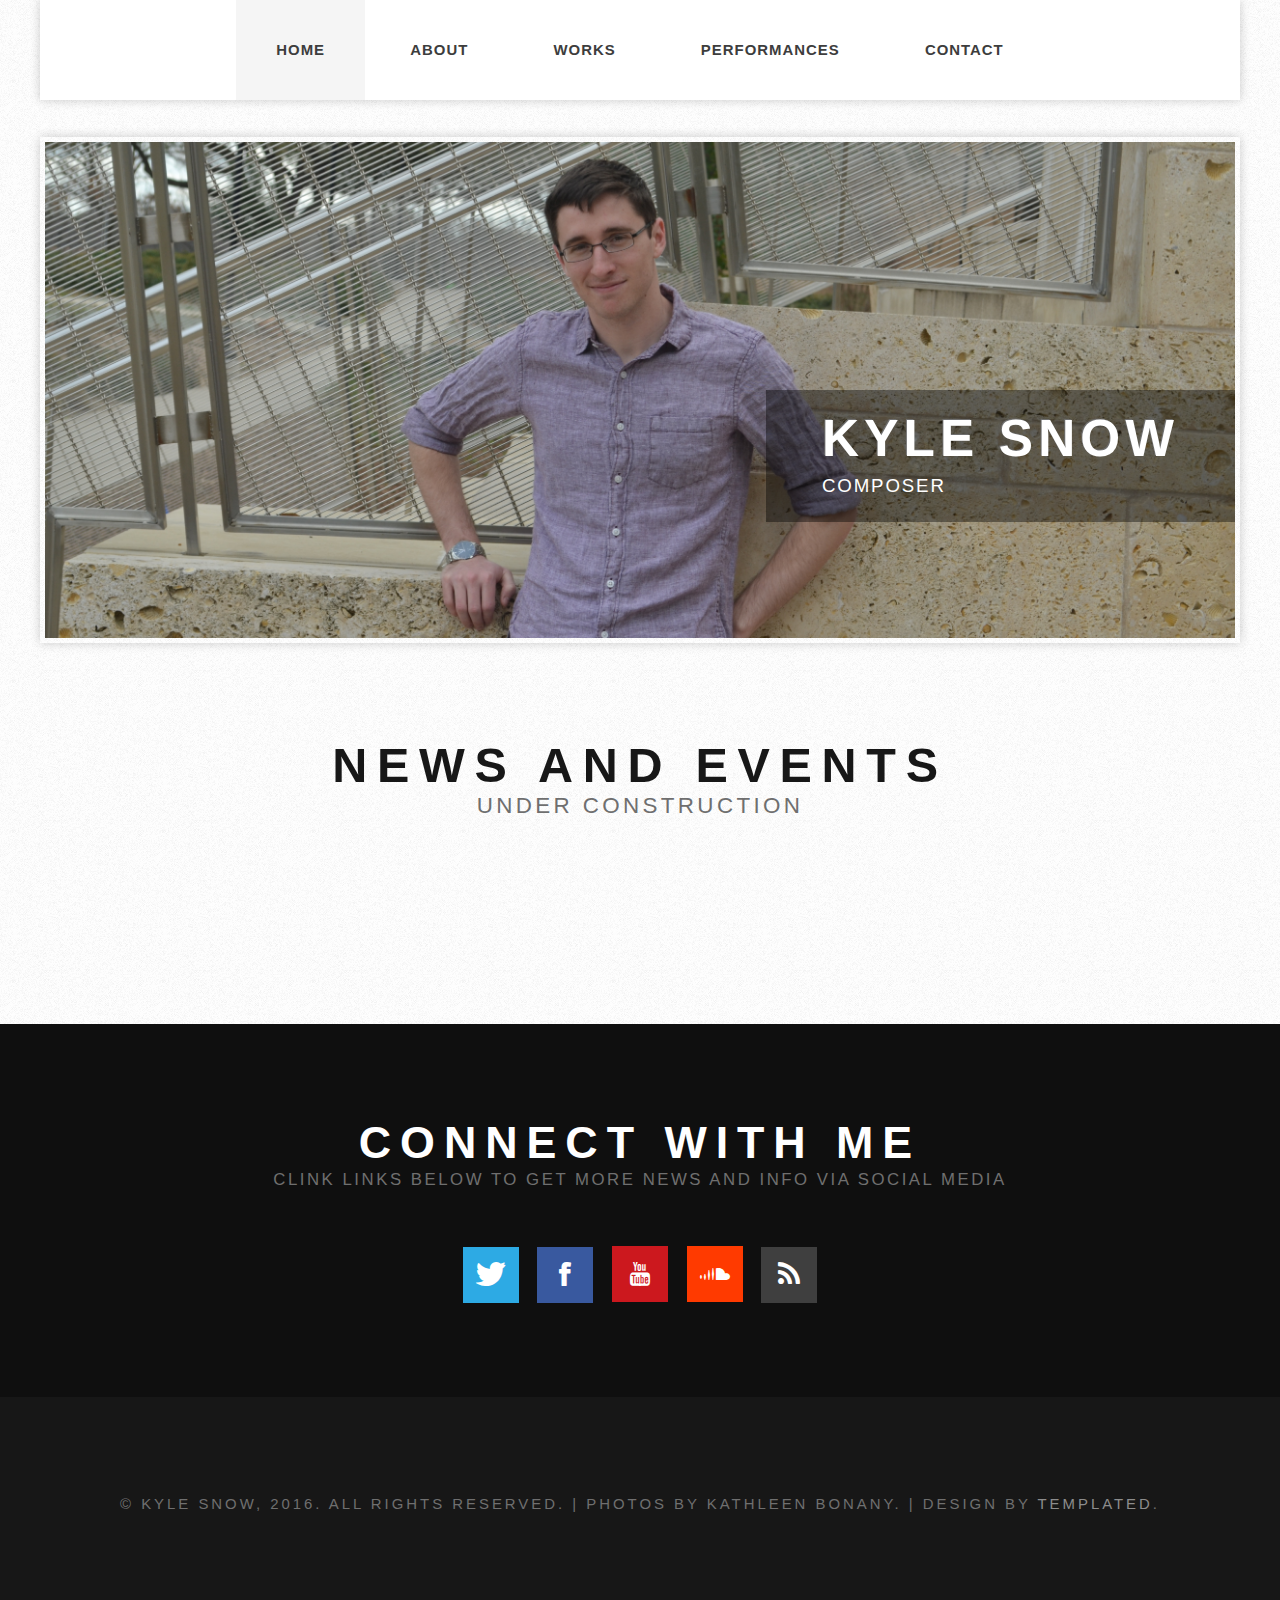
<file: index.html>
<!DOCTYPE html PUBLIC "-//W3C//DTD XHTML 1.0 Strict//EN" "http://www.w3.org/TR/xhtml1/DTD/xhtml1-strict.dtd">
<!--
Design by TEMPLATED
http://templated.co
Released for free under the Creative Commons Attribution License

Name       : Under The Bridge 
Description: A two-column, fixed-width design with dark color scheme.
Version    : 1.0
Released   : 20130602

-->
<html xmlns="http://www.w3.org/1999/xhtml">
<head>
<meta http-equiv="Content-Type" content="text/html; charset=utf-8" />
<title>Kyle Snow | Composer</title>
<meta name="keywords" content="" />
<meta name="description" content="" />
<link href="default.css" rel="stylesheet" type="text/css" media="all" />
<link href="fonts.css" rel="stylesheet" type="text/css" media="all" />
<!--[if IE 6]>
<link href="default_ie6.css" rel="stylesheet" type="text/css" />
<![endif]-->
</head>
<body>
<div id="wrapper">
	<div id="menu" class="container">
		<ul>
			<li class="current_page_item"><a href="index.html">Home</a></li>
			<li><a href="about.html">About</a></li>
			<li><a href="works.html">Works</a></li>
			<li><a href="performances.html">Performances</a></li>
            <li><a href="contact.html">Contact</a></li>
		</ul>
	</div>
	<!-- end #menu -->
	<div id="header" class="container">
		<div id="logo">
			<h1><a href="#" style="cursor: text">Kyle Snow</a></h1>
			<p>Composer</p>
		</div>
		<div id="banner"><img class="image-full" src="images/DSC_0028B.JPG" alt="Website Banner"/></div>
	</div>
	<div id="welcome" class="container">
		<div class="title">
			<h2>News and Events</h2>
            <span class="byline">Under Construction</span>
        </div>
	</div>
	<div id="page" class="container">
		<!--<div id="content">
			<div class="title">

            </div>
		</div>-->
		<!--<div id="sidebar">
			<div class="box1">
				<div class="title">
					<h2>Mauris vulputate</h2>
				</div>
				<ul class="style2">
					<li><a href="#">Semper mod quis eget mi dolore</a></li>
					<li><a href="#">Quam turpis feugiat sit dolor</a></li>
					<li><a href="#">Amet ornare in hendrerit in lectus</a></li>
					<li><a href="#">Consequat etiam lorem phasellus</a></li>
					<li><a href="#">Amet turpis, feugiat et sit amet</a></li>
					<li><a href="#">Semper mod quisturpis nisi</a></li>
				</ul>
			</div>
			<div class="box2">
				<div class="title">
					<h2>Integer gravida</h2>
				</div>
				<ul class="style2">
					<li><a href="#">Amet turpis, feugiat et sit amet</a></li>
					<li><a href="#">Ornare in hendrerit in lectus</a></li>
					<li><a href="#">Semper mod quis eget mi dolore</a></li>
					<li><a href="#">Quam turpis feugiat sit dolor</a></li>
					<li><a href="#">Amet ornare in hendrerit in lectus</a></li>
					<li><a href="#">Semper mod quisturpis nisi</a></li>
					<li><a href="#">Consequat etiam lorem phasellus</a></li>
				</ul>
			</div>
		</div>-->
	</div>
</div>
<div id="footer-wrapper">
	<div id="footer" class="container">
		<h2>Connect with me</h2>
		<span class="byline">Clink links below to get more news and info via social media</span>
		<ul class="contact">
			<li><a href="https://twitter.com/kylesnowmusic" class="icon icon-twitter" target="_blank"><span>Twitter</span></a></li>
			<li><a href="https://www.facebook.com/kylesnowmusic/" class="icon icon-facebook" target="_blank"><span>Facebook</span></a></li>
			<li><a href="https://www.youtube.com/channel/UCtIOoXngxqVNChLkGbNOw8g" class="icon icon-youtube" target="_blank"><span>Youtube</span></a></li>
			<li><a href="https://soundcloud.com/kyle-snow-music" class="icon icon-soundcloud" target="_blank"><span>Soundcloud</span></a></li>
			<li><a href="#" class="icon icon-rss"><span>RSS</span></a></li>
		</ul>
	</div>
</div>
<div id="copyright" class="container">
	<p>&copy; Kyle Snow, 2016. All rights reserved. | Photos by Kathleen Bonany. | Design by <a href="http://templated.co" rel="nofollow">TEMPLATED</a>.</p>
</div>
</body>
</html>
</file>
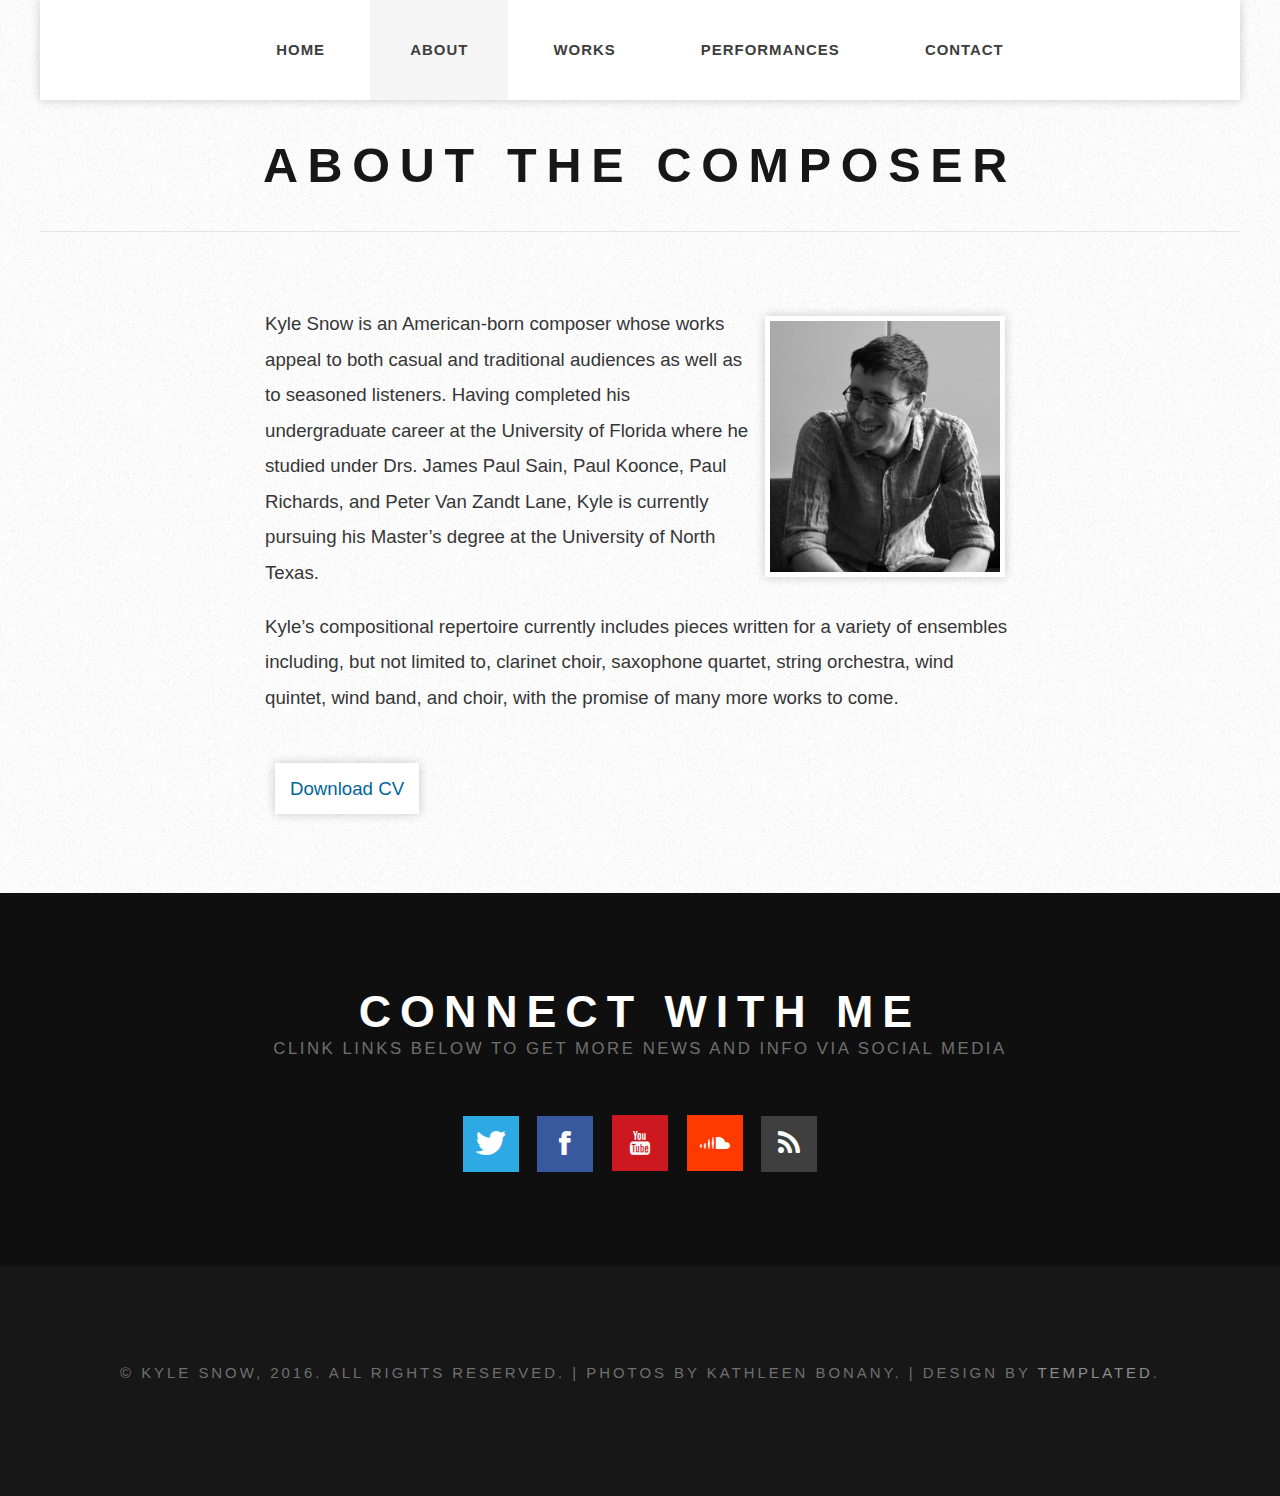
<file: about.html>
<!DOCTYPE html PUBLIC "-//W3C//DTD XHTML 1.0 Strict//EN" "http://www.w3.org/TR/xhtml1/DTD/xhtml1-strict.dtd">
<!--
Design by TEMPLATED
http://templated.co
Released for free under the Creative Commons Attribution License

Name       : Under The Bridge 
Description: A two-column, fixed-width design with dark color scheme.
Version    : 1.0
Released   : 20130602

-->
<html xmlns="http://www.w3.org/1999/xhtml">
<head>
<meta http-equiv="Content-Type" content="text/html; charset=utf-8" />
<title>Kyle Snow | About</title>
<meta name="keywords" content="" />
<meta name="description" content="" />
<link href="default.css" rel="stylesheet" type="text/css" media="all" />
<link href="fonts.css" rel="stylesheet" type="text/css" media="all" />
<!--[if IE 6]>
<link href="default_ie6.css" rel="stylesheet" type="text/css" />
<![endif]-->
</head>
<body>
<div id="wrapper">
	<div id="menu" class="container">
		<ul>
			<li><a href="index.html">Home</a></li>
			<li class="current_page_item"><a href="about.html">About</a></li>
			<li><a href="works.html">Works</a></li>
			<li><a href="performances.html">Performances</a></li>
            <li><a href="contact.html">Contact</a></li>
		</ul>
	</div>
	<!-- end #menu -->
	<div id="main-title" class="container">
		<div class="title">
			<h2>About The Composer</h2>
			</div>
	</div>
    <div id="page" class="container small-container">
		<div id="content">
			<img class="about-photo" src="images/DSC_0072BW.jpg" alt="About Photo">
            <p>Kyle Snow is an American-born composer whose works appeal to both casual and traditional audiences as well as to seasoned listeners.  Having completed his undergraduate career at the University of Florida where he studied under Drs. James Paul Sain, Paul Koonce, Paul Richards, and Peter Van Zandt Lane, Kyle is currently pursuing his Master’s degree at the University of North Texas.</p>
            <p>Kyle’s compositional repertoire currently includes pieces written for a variety of ensembles including, but not limited to, clarinet choir, saxophone quartet, string orchestra, wind quintet, wind band, and choir, with the promise of many more works to come.</p>
            <br>
            &nbsp;
            <br>
            <a href="Curriculum Vitae.pdf" target="_blank" class="button">Download CV</a>
		</div>
		<!--<div id="sidebar">
			<div class="box1">
				<div class="title">
					<h2>Mauris vulputate</h2>
				</div>
				<ul class="style2">
					<li><a href="#">Semper mod quis eget mi dolore</a></li>
					<li><a href="#">Quam turpis feugiat sit dolor</a></li>
					<li><a href="#">Amet ornare in hendrerit in lectus</a></li>
					<li><a href="#">Consequat etiam lorem phasellus</a></li>
					<li><a href="#">Amet turpis, feugiat et sit amet</a></li>
					<li><a href="#">Semper mod quisturpis nisi</a></li>
				</ul>
			</div>
			<div class="box2">
				<div class="title">
					<h2>Integer gravida</h2>
				</div>
				<ul class="style2">
					<li><a href="#">Amet turpis, feugiat et sit amet</a></li>
					<li><a href="#">Ornare in hendrerit in lectus</a></li>
					<li><a href="#">Semper mod quis eget mi dolore</a></li>
					<li><a href="#">Quam turpis feugiat sit dolor</a></li>
					<li><a href="#">Amet ornare in hendrerit in lectus</a></li>
					<li><a href="#">Semper mod quisturpis nisi</a></li>
					<li><a href="#">Consequat etiam lorem phasellus</a></li>
				</ul>
			</div>
		</div>-->
	</div>
</div>
<div id="footer-wrapper">
	<div id="footer" class="container">
		<h2>Connect with me</h2>
		<span class="byline">Clink links below to get more news and info via social media</span>
		<ul class="contact">
			<li><a href="https://twitter.com/kylesnowmusic" class="icon icon-twitter" target="_blank"><span>Twitter</span></a></li>
			<li><a href="https://www.facebook.com/kylesnowmusic/" class="icon icon-facebook" target="_blank"><span>Facebook</span></a></li>
			<li><a href="https://www.youtube.com/channel/UCtIOoXngxqVNChLkGbNOw8g" class="icon icon-youtube" target="_blank"><span>Youtube</span></a></li>
			<li><a href="https://soundcloud.com/kyle-snow-music" class="icon icon-soundcloud" target="_blank"><span>Soundcloud</span></a></li>
			<li><a href="#" class="icon icon-rss"><span>RSS</span></a></li>
		</ul>
	</div>
</div>
<div id="copyright" class="container">
	<p>&copy; Kyle Snow, 2016. All rights reserved. | Photos by Kathleen Bonany. | Design by <a href="http://templated.co" rel="nofollow">TEMPLATED</a>.</p>
</div>
</body>
</html>
</file>
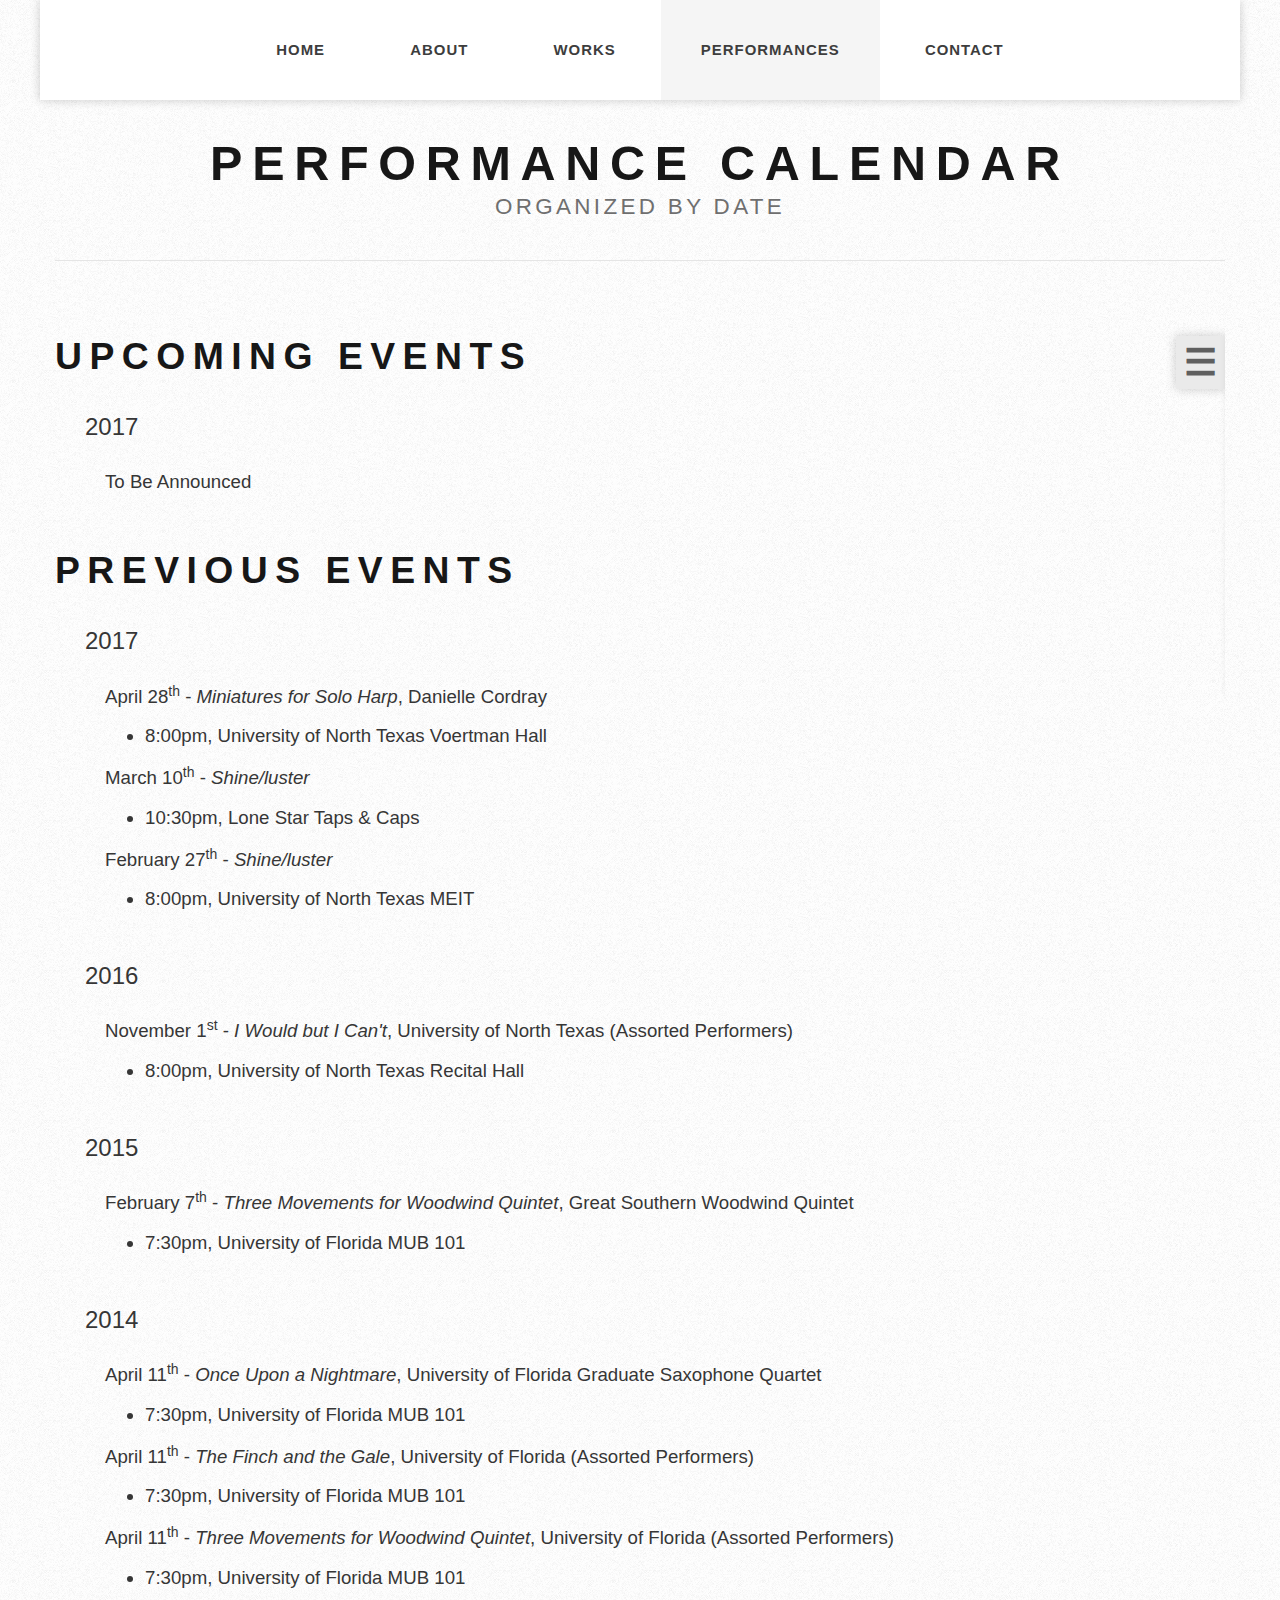
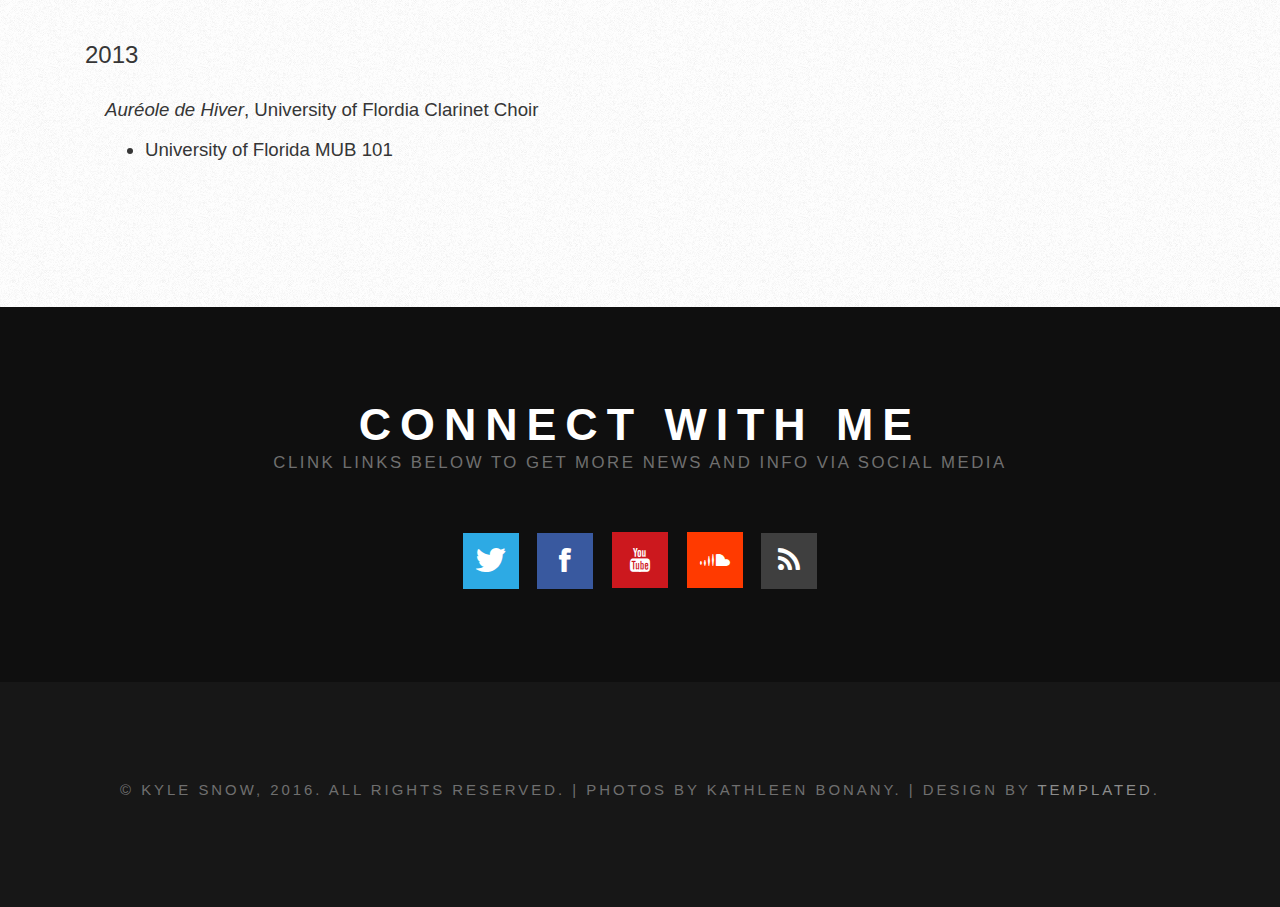
<file: performances.html>
<!DOCTYPE html PUBLIC "-//W3C//DTD XHTML 1.0 Strict//EN" "http://www.w3.org/TR/xhtml1/DTD/xhtml1-strict.dtd">
<!--
Design by TEMPLATED
http://templated.co
Released for free under the Creative Commons Attribution License

Name       : Under The Bridge 
Description: A two-column, fixed-width design with dark color scheme.
Version    : 1.0
Released   : 20130602

-->
<html xmlns="http://www.w3.org/1999/xhtml">
<head>
<meta http-equiv="Content-Type" content="text/html; charset=utf-8" />
<title>Kyle Snow | Performances</title>
<meta name="keywords" content="" />
<meta name="description" content="" />
<link rel="stylesheet" href="http://maxcdn.bootstrapcdn.com/bootstrap/3.3.5/css/bootstrap.min.css">
<script src="https://ajax.googleapis.com/ajax/libs/jquery/1.11.3/jquery.min.js"></script>
<script src="http://maxcdn.bootstrapcdn.com/bootstrap/3.3.5/js/bootstrap.min.js"></script>
<link href="default.css" rel="stylesheet" type="text/css" media="all" />
<link href="fonts.css" rel="stylesheet" type="text/css" media="all" />
<!--[if IE 6]>
<link href="default_ie6.css" rel="stylesheet" type="text/css" />
<![endif]-->
</head>
<body>
<div id="wrapper">
	<div id="menu" class="container"style="width:100%; padding:0px;">
		<ul>
			<li><a href="index.html">Home</a></li>
			<li><a href="about.html">About</a></li>
			<li><a href="works.html">Works</a></li>
			<li class="current_page_item"><a href="performances.html">Performances</a></li>
            <li><a href="contact.html">Contact</a></li>
		</ul>
	</div>
	<!-- end #menu -->
    <div id="main-title" class="container">
		<div class="title">
			<h2>Performance Calendar</h2>
            <span class="byline">Organized by Date</span> 
			</div>
	</div>
	<div id="page" class="container">
		<div id="content">
			<div class="title">
				<h2>Upcoming Events</h2>
            </div>
                <div id="2017" class="performance-year">
                    <h3>2017</h3>
                    <div class="performance">
                        <p>To Be Announced</p>
                    </div>
                </div>
            <div class="title">
                <h2>Previous Events</h2>
            </div>
                <div class="performance-year">
                    <h3>2017</h3>
                    <div class="performance">
                        <p>April 28<sup>th</sup> - <i>Miniatures for Solo Harp</i>, Danielle Cordray</p>
                        <ul><li>8:00pm, University of North Texas Voertman Hall</li></ul>
                    </div>
                    <div class="performance">
                        <p>March 10<sup>th</sup> - <i>Shine/luster</i></p>
                        <ul><li>10:30pm, Lone Star Taps &amp; Caps</li></ul>
                    </div>
                    <div class="performance">
                        <p>February 27<sup>th</sup> - <i>Shine/luster</i></p>
                        <ul><li>8:00pm, University of North Texas MEIT</li></ul>
                    </div>
                </div>
                <div id="2016" class="performance-year">
                    <h3>2016</h3>
                    <div class="performance">
                        <p>November 1<sup>st</sup> - <i>I Would but I Can't</i>, University of North Texas (Assorted Performers)</p>
                        <ul><li>8:00pm, University of North Texas Recital Hall</li></ul>
                    </div>
                </div>
                <div id="2015" class="performance-year">
                    <h3>2015</h3>
                    <div class="performance">
                        <p>February 7<sup>th</sup> - <i>Three Movements for Woodwind Quintet</i>, Great Southern Woodwind Quintet</p>
                        <ul><li>7:30pm, University of Florida MUB 101</li></ul>
                    </div>
                </div>
                <div id="2014" class="performance-year">
                    <h3>2014</h3>
                    <div class="performance">
                        <p>April 11<sup>th</sup> - <i>Once Upon a Nightmare</i>, University of Florida Graduate Saxophone Quartet</p>
                        <ul><li>7:30pm, University of Florida MUB 101</li></ul>
                    </div>
                    <div class="performance">
                        <p>April 11<sup>th</sup> - <i>The Finch and the Gale</i>, University of Florida (Assorted Performers)</p>
                        <ul><li>7:30pm, University of Florida MUB 101</li></ul>
                    </div>
                    <div class="performance">
                        <p>April 11<sup>th</sup> - <i>Three Movements for Woodwind Quintet</i>, University of Florida (Assorted Performers)</p>
                        <ul><li>7:30pm, University of Florida MUB 101</li></ul>
                    </div>
                </div>
                <div id="2013" class="performance-year">
                    <h3>2013</h3>
                    <div class="performance">
                        <p><i>Auréole de Hiver</i>, University of Flordia Clarinet Choir</p>
                        <ul><li>University of Florida MUB 101</li></ul>
                    </div>
                </div>
		</div>
		<div id="sidebar">
			<input type="checkbox" id="slide" name="" value="" />
	<div class="container">
		<label for="slide" class="toggle">☰</label>
		<nav class="sidebar"> 
			<div id="popout">
            <div class="title">
					<h2>Date</h2>
				</div>
            <ul class="style2">
				    <li><a href="#2017">2017</a></li>
					<li><a href="#2016">2016</a></li>
					<li><a href="#2015">2015</a></li>
					<li><a href="#2014">2014</a></li>
					<li><a href="#2013">2013</a></li>
			</ul>
		      </div>
                </nav>
	</div>

		</div>
	</div>
</div>
<div id="footer-wrapper">
	<div id="footer" class="container">
		<h2>Connect with me</h2>
		<span class="byline">Clink links below to get more news and info via social media</span>
		<ul class="contact">
			<li><a href="https://twitter.com/kylesnowmusic" class="icon icon-twitter" target="_blank"><span>Twitter</span></a></li>
			<li><a href="https://www.facebook.com/kylesnowmusic/" class="icon icon-facebook" target="_blank"><span>Facebook</span></a></li>
			<li><a href="https://www.youtube.com/channel/UCtIOoXngxqVNChLkGbNOw8g" class="icon icon-youtube" target="_blank"><span>Youtube</span></a></li>
			<li><a href="https://soundcloud.com/kyle-snow-music" class="icon icon-soundcloud" target="_blank"><span>Soundcloud</span></a></li>
			<li><a href="#" class="icon icon-rss"><span>RSS</span></a></li>
		</ul>
	</div>
</div>
<div id="copyright" class="container">
	<p>&copy; Kyle Snow, 2016. All rights reserved. | Photos by Kathleen Bonany. | Design by <a href="http://templated.co" rel="nofollow">TEMPLATED</a>.</p>
</div>
</body>
</html>
</file>
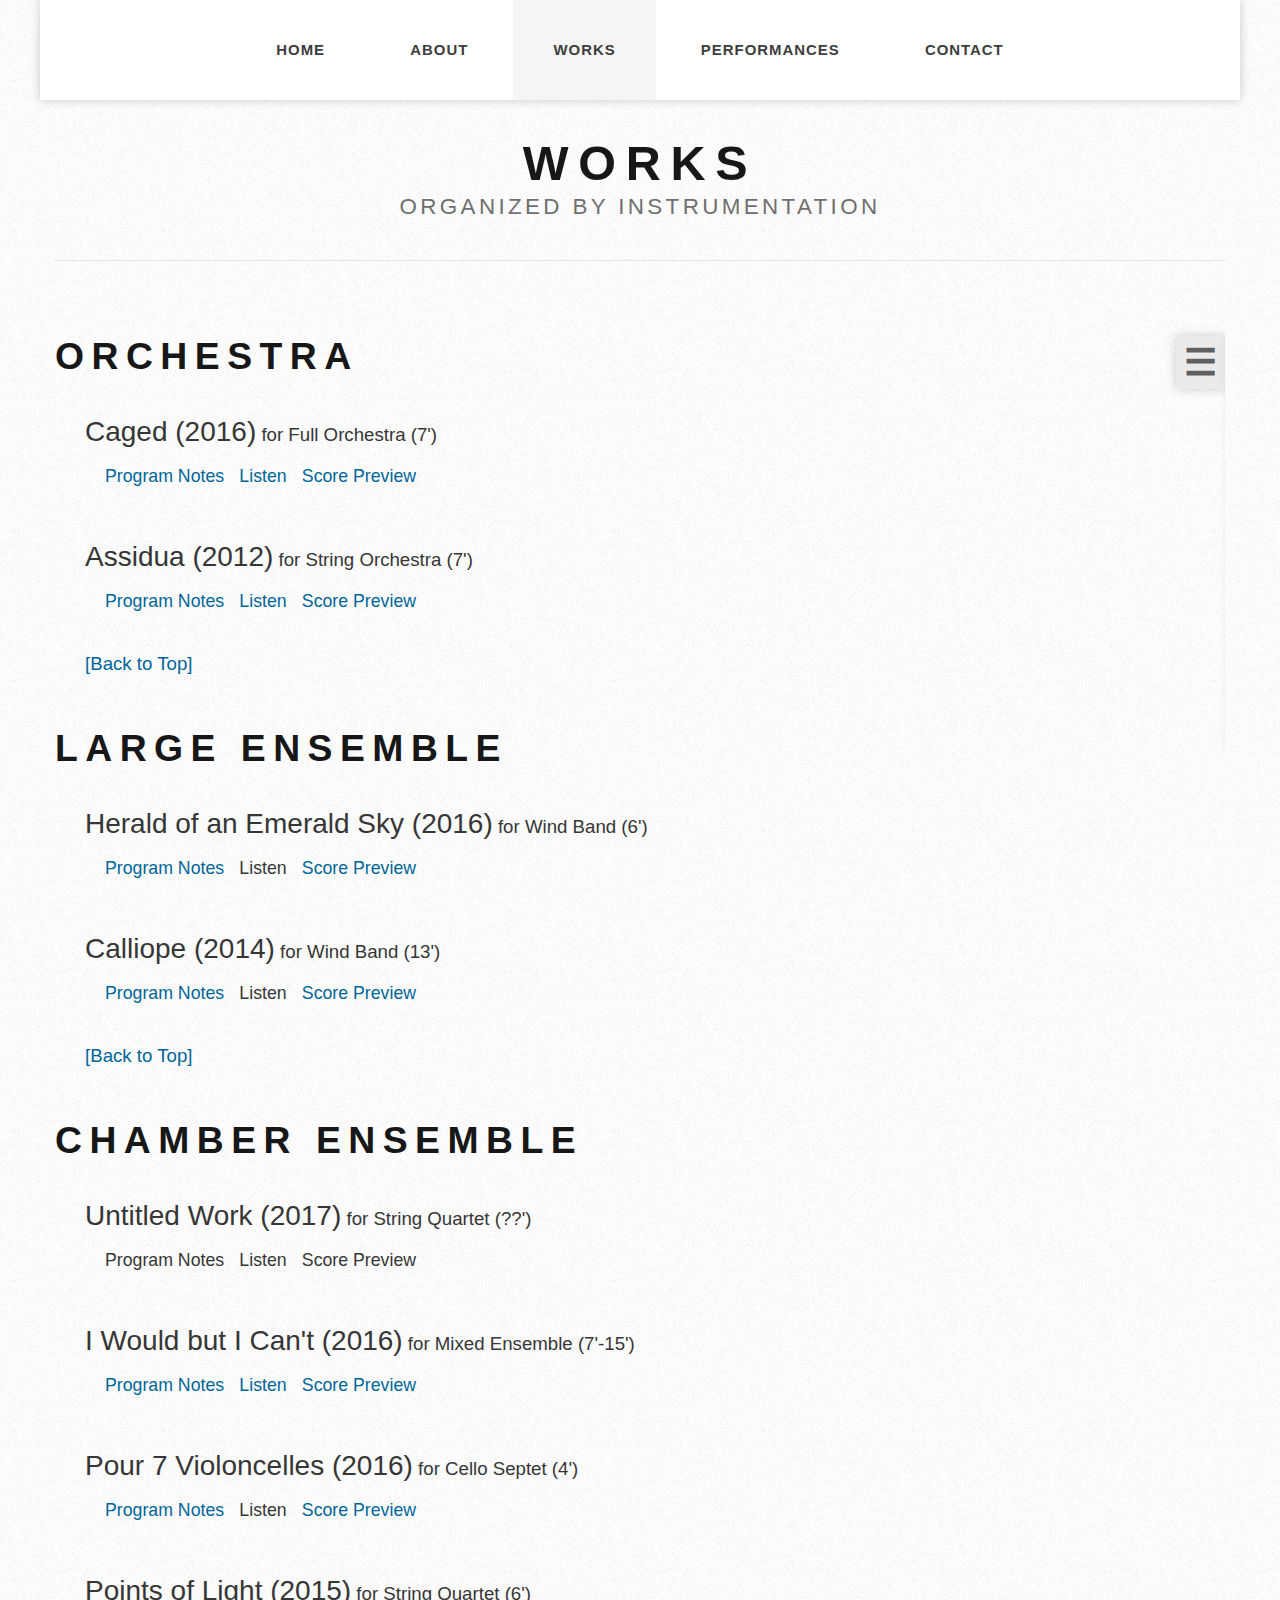
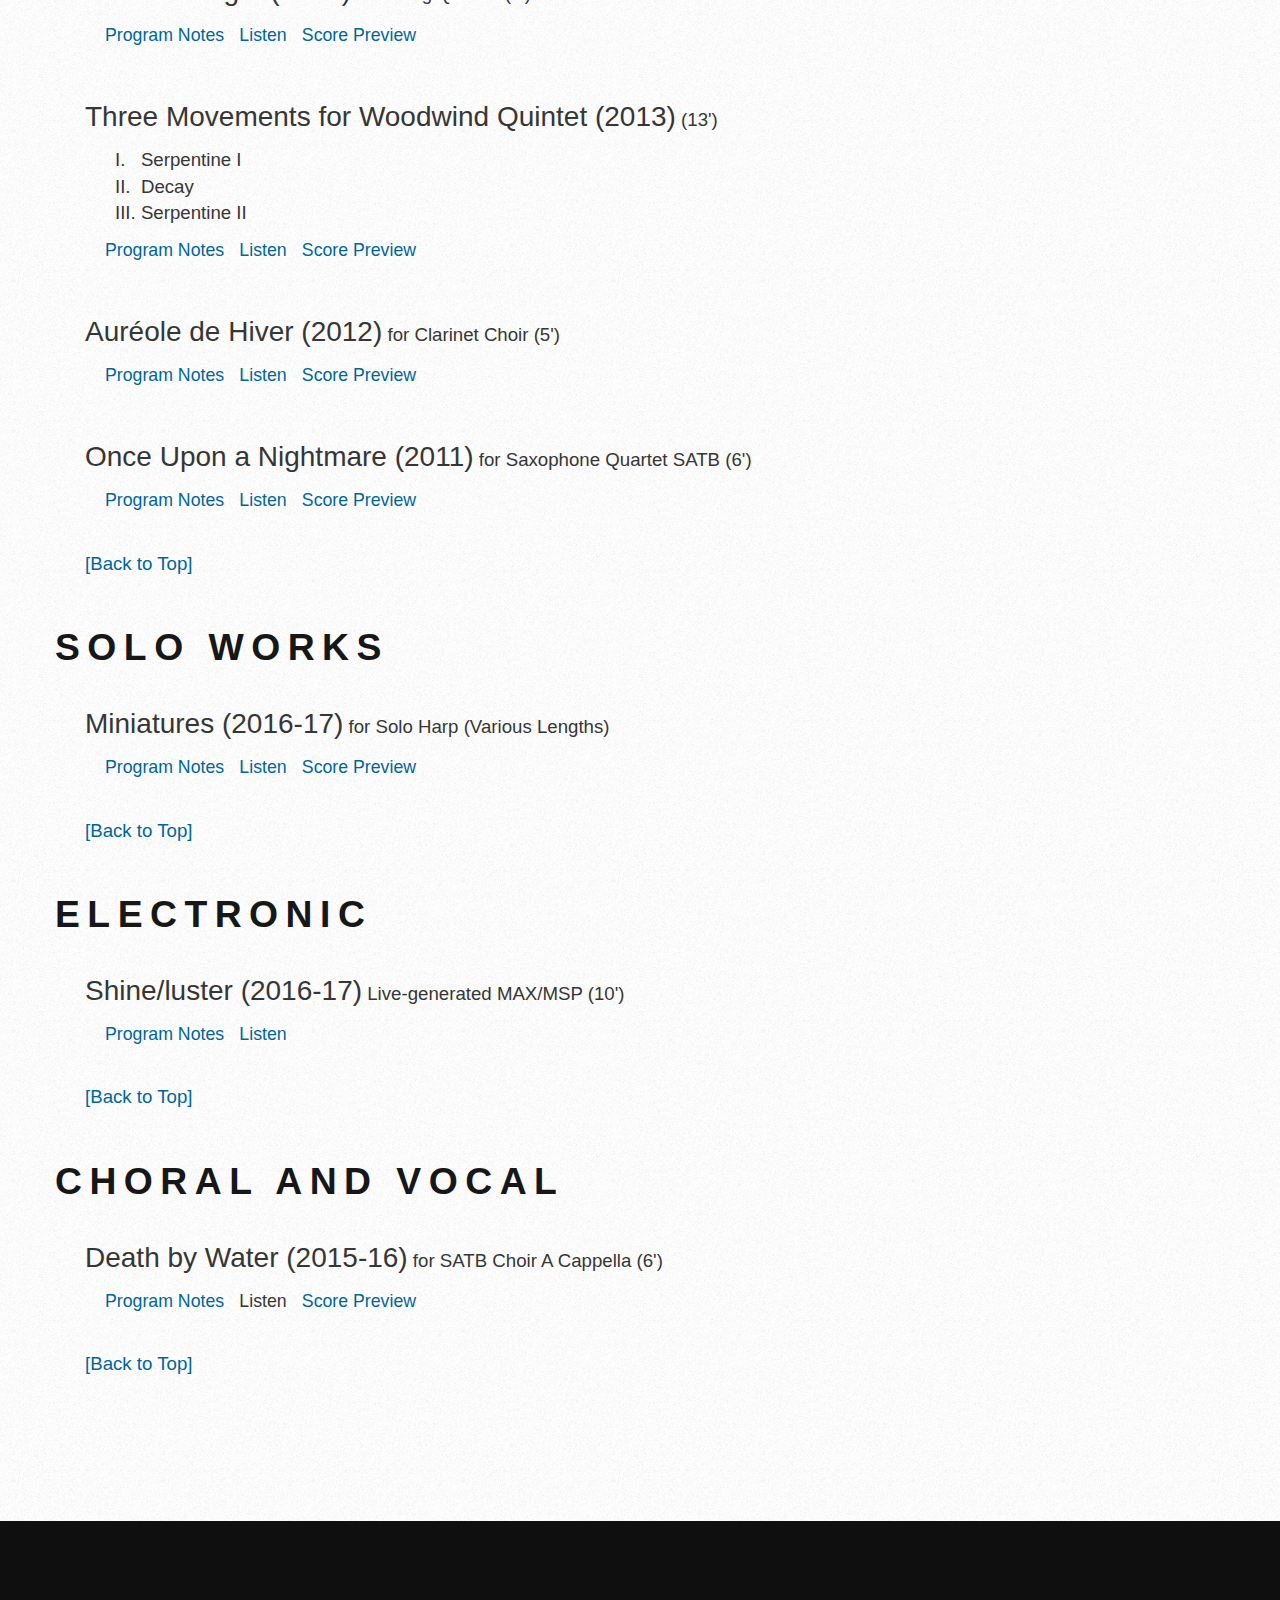
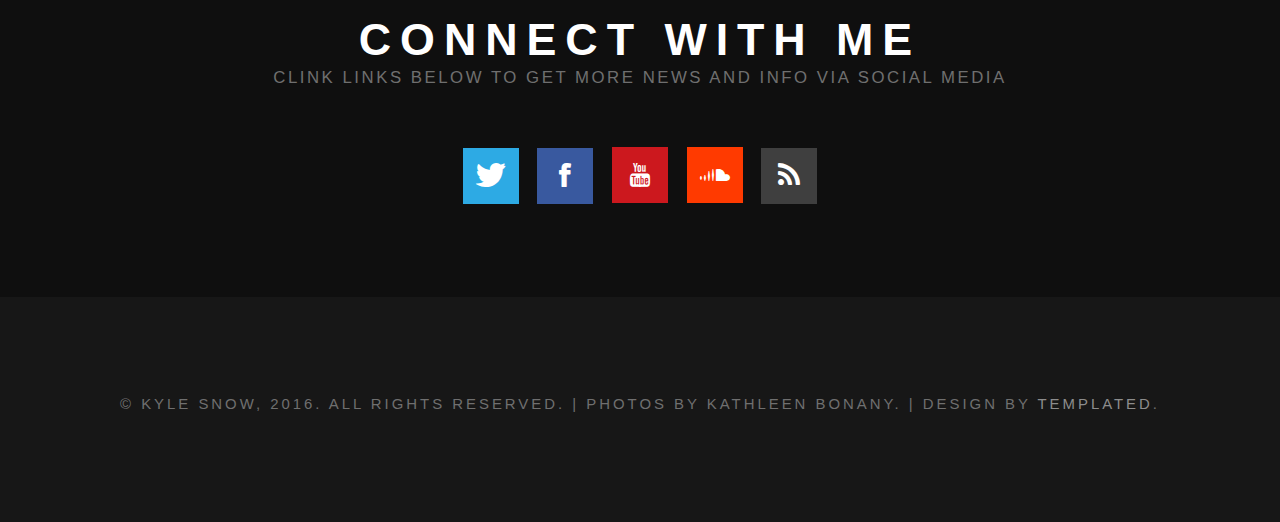
<file: works.html>
<!DOCTYPE html PUBLIC "-//W3C//DTD XHTML 1.0 Strict//EN" "http://www.w3.org/TR/xhtml1/DTD/xhtml1-strict.dtd">
<!--
Design by TEMPLATED
http://templated.co
Released for free under the Creative Commons Attribution License

Name       : Under The Bridge 
Description: A two-column, fixed-width design with dark color scheme.
Version    : 1.0
Released   : 20130602

-->
<html xmlns="http://www.w3.org/1999/xhtml">
<head>
<meta http-equiv="Content-Type" content="text/html; charset=utf-8" />
<title>Kyle Snow | Works</title>
<meta name="keywords" content="" />
<meta name="description" content="" />
<link rel="stylesheet" href="http://maxcdn.bootstrapcdn.com/bootstrap/3.3.5/css/bootstrap.min.css">
<script src="https://ajax.googleapis.com/ajax/libs/jquery/1.11.3/jquery.min.js"></script>
<script src="http://maxcdn.bootstrapcdn.com/bootstrap/3.3.5/js/bootstrap.min.js"></script>
<link href="default.css" rel="stylesheet" type="text/css" media="all" />
<link href="fonts.css" rel="stylesheet" type="text/css" media="all" />
 
<!--[if IE 6]>
<link href="default_ie6.css" rel="stylesheet" type="text/css" />
<![endif]-->
</head>
<body>
<div id="wrapper">
	<div id="menu" class="container" style="width:100%; padding:0px;">
		<ul>
			<li><a href="index.html">Home</a></li>
			<li><a href="about.html">About</a></li>
			<li class="current_page_item"><a href="works.html">Works</a></li>
			<li><a href="performances.html">Performances</a></li>
            <li><a href="contact.html">Contact</a></li>
		</ul>
	</div>
	<!-- end #menu -->
    <div id="main-title" class="container">
		<div class="title">
			<h2>Works</h2>
            <span class="byline">Organized by Instrumentation</span> 
			</div>
	</div>
	<div id="page" class="container">
		<div id="content">
                <div id="Orchestra" class="title">
                    <h2>Orchestra</h2>
                </div>
                    
                    <div id="works-list">
                        <p><span>Caged (2016)</span> for Full Orchestra (7')
                        </p>
                        <ul>
                            <li><a href="#program-note-9" data-toggle="collapse">Program Notes</a></li>
                            <li><a href="#listen-9" data-toggle="collapse">Listen</a></li>
                            <li><a href="https://issuu.com/kylesnowmusic/docs/caged" target="_blank">Score Preview</a></li>
                        </ul>
                        <div id="works-list-notes">
                            <div id="program-note-9" class="collapse">
                                As the title suggests, <strong>Caged</strong> is a work which is all about the feeling of restriction.  The piece begins constrained to a small set of pitches which gradually swells as the clarinet duet pushes against piece’s narrow range, infecting the orchestra with growth and expansion.
                                <br>
                                <a href="#program-note-9" data-toggle="collapse">[Hide]</a>
                                <br>
                                &nbsp;
                            </div>
                            <div id="listen-9" class="collapse">
                                <iframe width="80%" height="125" scrolling="no" frameborder="no" src="https://w.soundcloud.com/player/?url=https%3A//api.soundcloud.com/tracks/324647088&amp;color=ff5500&amp;auto_play=false&amp;hide_related=false&amp;show_comments=true&amp;show_user=true&amp;show_reposts=false"></iframe>
                                <br>
                                <a href="#listen-9" data-toggle="collapse">[Hide]</a>
                            </div>
                        </div> 
                    </div>
            
                    <div id="works-list">
                        <p><span>Assidua (2012)</span> for String Orchestra (7')
                        </p>
                        <ul>
                            <li><a href="#program-note-3" data-toggle="collapse">Program Notes</a></li>
                            <li><a href="#listen-3" data-toggle="collapse">Listen</a></li>
                            <li><a href="https://issuu.com/kylesnowmusic/docs/assidua" target="_blank">Score Preview</a></li>
                         </ul>
                            <div id="works-list-notes">
                            <div id="program-note-3" class="collapse">
                                The word <i>assidua</i> translates roughly from Latin as <i>constant</i> or <i>unremittingly</i>.  Appropriately, <strong>Assidua</strong> is a piece which exudes a constant, almost un-relenting energy.  Barely ever changing from its initial pace, <strong>Assidua</strong> spirals out around a singular motif which is all of unsure, light-hearted, furious, and proud.
                                <br>
                                <a href="#program-note-3" data-toggle="collapse">[Hide]</a>
                                <br>
                                &nbsp;
                            </div>
                            <div id="listen-3" class="collapse">
                                <iframe width="80%" height="125" scrolling="no" frameborder="no" src="https://w.soundcloud.com/player/?url=https%3A//api.soundcloud.com/tracks/218779975&amp;color=ff5500&amp;auto_play=false&amp;hide_related=false&amp;show_comments=true&amp;show_user=true&amp;show_reposts=false"></iframe>
                                <br>
                                <a href="#listen-3" data-toggle="collapse">[Hide]</a>
                            </div>
                            </div>
                        <br>
                        <a href="#menu">[Back to Top]</a>
                    </div>
            
                <div id="Large-ensemble" class="title">
                    <h2>Large Ensemble</h2>
                </div>
                    
                    <div id="works-list">
                        <p><span>Herald of an Emerald Sky (2016)</span> for Wind Band (6')
                        </p>
                        <ul>
                            <li><a href="#program-note-11" data-toggle="collapse">Program Notes</a></li>
                            <li><!--<a href="#listen-11" data-toggle="collapse">-->Listen<!--</a>--></li>
                            <li><a href="https://issuu.com/kylesnowmusic/docs/herald_of_an_emerald_sky" target="_blank">Score Preview</a></li>
                         </ul>
                        <div id="works-list-notes">
                            <div id="program-note-11" class="collapse">
                                I always look forward to the first Wednesday of the month in Denton, Texas; for three minutes starting at noon, the Denton Fire Department performs a test of the city’s tornado warning sirens.  My apartment, in particular, happens to be in range of no less than five different sirens whose clashing frequencies create a shimmering texture which shifts constantly as the sirens rotate, bringing different pitches into prominence.  The effect is so striking that the first time I heard it I knew that I had to find a way to write a piece around it.  
                                <br/>
                                &nbsp;
                                <br/>
                                In <strong>Herald of an Emerald Sky</strong>, the brass sirens enter against the backdrop of a storm of woodwinds and percussion which has built in density and intensity from a few isolated raindrops to a howling gale before being subsumed by the immersive sound of the shimmering sirens.  Pitch material in the brass was gathered from the five tornado sirens surrounding my apartment, while pitches and rhythms in the rest of the ensemble were generated probabilistically using MAX/MSP.
                                <br>
                                <a href="#program-note-11" data-toggle="collapse">[Hide]</a>
                                <br>
                                &nbsp;
                            </div>
            
                            </div>
                    </div>
            
                    <div id="works-list">
                        <p><span>Calliope (2014)</span> for Wind Band (13')
                        </p>
                        <ul>
                            <li><a href="#program-note-6" data-toggle="collapse">Program Notes</a></li>
                            <li><!--<a href="#listen-6" data-toggle="collapse">-->Listen<!--</a>--></li>
                            <li><a href="https://issuu.com/kylesnowmusic/docs/calliope" target="_blank">Score Preview</a></li>
                         </ul>
                            <div id="works-list-notes">
                            <div id="program-note-6" class="collapse">
                                <strong>Calliope</strong> is a narrative work based off a chapter from Ray Bradbury's classic novel, <i>Something Wicked This Way Comes</i>.  A sense of foreboding hangs in the air as storm clouds gather silently in the distance.  The stillness is shattered by the sound of a train rocketing out of the night, with the wail of a calliope announcing the arrival of a traveling circus.  But this carnival is far more sinister than it appears in the daylight...
                                <br>
                                <a href="#program-note-6" data-toggle="collapse">[Hide]</a>
                                <br>
                                &nbsp;
                            </div>
                            <div id="listen-6" class="collapse">
                                <!--<iframe width="80%" height="125" scrolling="no" frameborder="no" src="https://w.soundcloud.com/player/?url=https%3A//api.soundcloud.com/tracks/218779975&amp;color=ff5500&amp;auto_play=false&amp;hide_related=false&amp;show_comments=true&amp;show_user=true&amp;show_reposts=false"></iframe>-->
                                <br>
                                <a href="#listen-6" data-toggle="collapse">[Hide]</a>
                            </div>
                            </div>
                        <br>
                        <a href="#menu">[Back to Top]</a>
                    </div>
                
                <div id="Chamber-ensemble" class="title">
                    <h2>Chamber Ensemble</h2>
                </div>
                    
                    <div id="works-list">
                        <p><span>Untitled Work (2017)</span> for String Quartet (??')
                        </p>
                        <ul>
                            <li><!--<a href="#program-note-1" data-toggle="collapse">-->Program Notes<!--</a>--></li>
                            <li><!--<a href="#listen-1" data-toggle="collapse">-->Listen<!--</a>--></li>
                            <li>Score Preview</li>
                         </ul>
                    </div>
            
                    <div id="works-list">
                        <p><span>I Would but I Can't (2016)</span> for Mixed Ensemble (7'-15')
                        </p>
                        <ul>
                            <li><a href="#program-note-12" data-toggle="collapse">Program Notes</a></li>
                            <li><a href="#listen-12" data-toggle="collapse">Listen</a></li>
                            <li><a href="https://issuu.com/kylesnowmusic/docs/i_would_but_i_can_t" target="_blank">Score Preview</a></li>
                         </ul>
                        <div id="works-list-notes">
                            <div id="program-note-12" class="collapse">
                                <strong>I Would but I Can't</strong> is the result of a collaborative effort by the University of North Texas Composer's Forum. The piece comprises 14 measures--each the work of a different UNT composer--which are grouped together with some overlap to form five categories reflective of shared stylistic features.  At the indication of the conductor performers pick measures from within these categories, each measure of which can be performed at any transposition, at any tempo, and for any number of repetitions.
                                <br>
                                <a href="#program-note-12" data-toggle="collapse">[Hide]</a>
                                <br>
                                &nbsp;
                            </div>
                            <div id="listen-12" class="collapse">
                                <iframe width="80%" height="125" scrolling="no" frameborder="no" src="https://w.soundcloud.com/player/?url=https%3A//api.soundcloud.com/tracks/324502949&amp;color=ff5500&amp;auto_play=false&amp;hide_related=false&amp;show_comments=true&amp;show_user=true&amp;show_reposts=false"></iframe>
                                <br>
                                <a href="#listen-12" data-toggle="collapse">[Hide]</a>
                            </div>
                        </div>        
                    </div>
                            
            
                    <div id="works-list">
                        <p><span>Pour 7 Violoncelles (2016)</span> for Cello Septet (4')
                        </p>
                        <ul>
                            <li><a href="#program-note-10" data-toggle="collapse">Program Notes</a></li>
                            <li><!--<a href="#listen-10" data-toggle="collapse">-->Listen<!--</a>--></li>
                            <li><a href="https://issuu.com/kylesnowmusic/docs/pour_7_violoncelles" target="_blank">Score Preview</a></li>
                         </ul>
                        <div id="works-list-notes">
                            <div id="program-note-10" class="collapse">
                                <strong>Pour 7 Violoncelles</strong> is written in consideration of Pierre Boulez’s piece for six cellos and cello soloist, <i>Messagesquisse</i> (1977) and 20th-century literary theorist Harold Bloom's book, <i>The Anxiety of Influence</i>. In his book, Harold Bloom describes six ways--or "revisional ratios"--through which the influence of a poet's precursors can be seen in his or her work. My intention was to compose a new work out of the Boulez through the intentional application of two of these ratios: clinamen--creative misprision or misunderstanding of a work, and apophrades, in which the precursor is implicated in the poet's own work with the possibility that this new work can be heard as a kind of ahistorical influence on the work of the precursor.
                                <br/>
                                &nbsp;
                                <br/>
                                <strong>Pour 7 Violoncelles</strong> discards the S-A-C-H-E-R motive which underlies the structure of the Boulez, focusing instead on the elements which feature most prominently in my "misunderstanding" of the work, in turn providing a different perspective on <i>Messagesquisse</i>.
                                <br>
                                <a href="#program-note-10" data-toggle="collapse">[Hide]</a>
                                <br>
                                &nbsp;
                            </div>
                            <div id="listen-10" class="collapse">
                                <iframe width="80%" height="125" scrolling="no" frameborder="no" src="https://w.soundcloud.com/player/?url=https%3A//api.soundcloud.com/tracks/324502949&amp;color=ff5500&amp;auto_play=false&amp;hide_related=false&amp;show_comments=true&amp;show_user=true&amp;show_reposts=false"></iframe>
                                <br>
                                <a href="#listen-10" data-toggle="collapse">[Hide]</a>
                            </div>
                        </div> 
                    </div>
            
                    <div id="works-list">
                        <p><span>Points of Light (2015)</span> for String Quartet (6')
                        </p>
                        <ul>
                            <li><a href="#program-note-7" data-toggle="collapse">Program Notes</a></li>
                            <li><a href="#listen-7" data-toggle="collapse">Listen</a></li>
                            <li><a href="https://issuu.com/kylesnowmusic/docs/points_of_light" target="_blank">Score Preview</a></li>
                         </ul>
                            <div id="works-list-notes">
                            <div id="program-note-7" class="collapse">
                                The idea for <strong>Points of Light</strong> came from a rather inauspicious source.  While walking back from class, I noticed that someone had spilled glitter on the sidewalk.  Although they had tried to clean up the mess, it had left traces of glitter on the path which sprang to life in the Texas sun as I passed like individual points of light.  From there, I began to look into the many descriptions and manifestations of light (dim, coruscating, warm, refracted, blinding, etc.), upon which I based the various points.
                                <br/>
                                &nbsp;
                                <br/>
                                Stylistically, Points of Light is strongly influenced the sound world and techniques of the spectral (ironically, another way of describing light, meaning made by a range of colors of the spectrum) composers of the 70s and 80s, specifically Gérard Grisey and Tristan Murail.
                                <br>
                                <a href="#program-note-7" data-toggle="collapse">[Hide]</a>
                                <br>
                                &nbsp;
                            </div>
                            <div id="listen-7" class="collapse">
                                <iframe width="80%" height="125" scrolling="no" frameborder="no" src="https://w.soundcloud.com/player/?url=https%3A//api.soundcloud.com/tracks/235781784&amp;color=ff5500&amp;auto_play=false&amp;hide_related=false&amp;show_comments=true&amp;show_user=true&amp;show_reposts=false"></iframe>
                                <br>
                                <a href="#listen-7" data-toggle="collapse">[Hide]</a>
                            </div>
                            </div>
                    </div>
            
                    <div id="works-list">
                        <p><span>Three Movements for Woodwind Quintet (2013)</span> (13')
                            <br/><div class="movements">I. &nbsp;&nbsp;Serpentine I
                            <br/>II. &nbsp;Decay
                            <br/>III. Serpentine II</div>
        
                        </p>
                        <ul>
                            <li><a href="#program-note-5" data-toggle="collapse">Program Notes</a></li>
                            <li><a href="#listen-5" data-toggle="collapse">Listen</a></li>
                            <li><a href="https://issuu.com/kylesnowmusic/docs/three_movements_for_woodwind_quinte" target="_blank">Score Preview</a></li>
                         </ul>
                            <div id="works-list-notes">
                            <div id="program-note-5" class="collapse">
                                <strong>Three Movements for Wind Quintet</strong> is a piece written using an economy of materials.  Each movement is comprised of one to three simple ideas which are built on and transformed to make up each movement.
                                <br/>
                                &nbsp;
                                <br/>
                                The first movement, "Serpentine I", is built on a single ostinato, which is featured in the beginning by the bassoon.  For each proceeding section, the ostinato is shifted and transposed to feature the next note in the ostinato.  Because of the design of the ostinato, each transposition is characterized by its own collection of pitches, which are used as the focus for particular section.  While this may not be directly noticeable by the listener, some sections are noticeably more minor sounding, while some sound more major.  This difference results from some transpositions featuring the F-natural or the F-sharp in the ostinato.  This contrast is then realized in the final section of the piece, which combines all of the motives together with a modified “major” version of the ostinato, and closes on the “minor” version. 
                                <br/>
                                &nbsp;
                                <br/>
                                The second movement, "Decay", is built entirely on one collection of pitches.  The piece begins with a focus on how each of these pitches are sustained, and how they decay.  The length of the decays and the quality of the resulting harmonies should leave the listener with a suspended sense of time.  The movement then shifts to a vertical presentation of the pitches, still focusing on how each note decays, but also how they can function as both harmony and melody. 
                                <br/>
                                &nbsp;
                                <br/>
                                The finale, "Serpentine II", is based entirely on the three motives which are presented in the opening of the movement.  Each motive is examined and transformed in turn, with returns of the initial section occurring throughout the piece.  In addition to fitting with the overall focus of this quintet on an economy of materials, this movement also provides a quick, exciting end to the three movements.
                                <br>
                                <a href="#program-note-5" data-toggle="collapse">[Hide]</a>
                                <br>
                                &nbsp;
                            </div>
                            <div id="listen-5" class="collapse">
                                <iframe width="80%" height="125" scrolling="no" frameborder="no" src="https://w.soundcloud.com/player/?url=https%3A//api.soundcloud.com/tracks/218779955&amp;color=ff5500&amp;auto_play=false&amp;hide_related=false&amp;show_comments=true&amp;show_user=true&amp;show_reposts=false"></iframe>
                                <br/>
                                <iframe width="80%" height="125" scrolling="no" frameborder="no" src="https://w.soundcloud.com/player/?url=https%3A//api.soundcloud.com/tracks/218779953&amp;color=ff5500&amp;auto_play=false&amp;hide_related=false&amp;show_comments=true&amp;show_user=true&amp;show_reposts=false"></iframe>
                                <br/>
                                <iframe width="80%" height="125" scrolling="no" frameborder="no" src="https://w.soundcloud.com/player/?url=https%3A//api.soundcloud.com/tracks/218779957&amp;color=ff5500&amp;auto_play=false&amp;hide_related=false&amp;show_comments=true&amp;show_user=true&amp;show_reposts=false"></iframe>
                                <br>
                                <a href="#listen-5" data-toggle="collapse">[Hide]</a>
                            </div>
                            </div>
                    </div>
        
                    <div id="works-list">
                        <p><span>Auréole de Hiver (2012)</span> for Clarinet Choir (5')
                        </p>
                        <ul>
                            <li><a href="#program-note-4" data-toggle="collapse">Program Notes</a></li>
                            <li><a href="#listen-4" data-toggle="collapse">Listen</a></li>
                            <li><a href="https://issuu.com/kylesnowmusic/docs/aureole_de_hiver" target="_blank">Score Preview</a></li>
                         </ul>
                            <div id="works-list-notes">
                            <div id="program-note-4" class="collapse">
                                <strong>Auréole de Hiver</strong> explores the homophonic nature of the clarinet choir, alternating between the consideration of the ensemble as a single instrument, and a more contrapuntal treatment of the ensemble.  In addition, this piece showcases the unique sound produced by chromatic harmonies in such a homophonic ensemble, while at the same time juxtaposing these dense chords with more disjunct, lyrical passages and motivic ideas. The title, 'Auréole de Hiver', translates to 'Winter Halo', which refers to the ring which can be seen encircling the moon on particularly crisp and clear nights, reflecting the contemplative nature the piece, as well as the brilliance of the piece's close dissonances.  
                                <br/>
                                <a href="#program-note-4" data-toggle="collapse">[Hide]</a>
                                <br>
                                &nbsp;
                            </div>
                            <div id="listen-4" class="collapse">
                                <iframe width="80%" height="125" scrolling="no" frameborder="no" src="https://w.soundcloud.com/player/?url=https%3A//api.soundcloud.com/tracks/218779972&amp;color=ff5500&amp;auto_play=false&amp;hide_related=false&amp;show_comments=true&amp;show_user=true&amp;show_reposts=false"></iframe>
                                <br>
                                <a href="#listen-4" data-toggle="collapse">[Hide]</a>
                            </div>
                            </div>
                    </div>
        
                    <div id="works-list">
                        <p><span>Once Upon a Nightmare (2011)</span> for Saxophone Quartet SATB (6')
                        </p>
                        <ul>
                            <li><a href="#program-note-1" data-toggle="collapse">Program Notes</a></li>
                            <li><a href="#listen-1" data-toggle="collapse">Listen</a></li>
                            <li><a href="https://issuu.com/kylesnowmusic/docs/once_upon_a_nightmare" target="_blank">Score Preview</a></li>
                         </ul>
                            <div id="works-list-notes">
                            <div id="program-note-1" class="collapse">
                                <strong>Once Upon a Nightmare</strong> is a narrative piece for saxophone quartet.  This work depicts a young child’s dream as he slips from a whimsical dream into a terrifying nightmare.  The dream begins with the child discovering his fantastical dreamscape, and features a simple, childlike melody.  After a brief glimpse of something in the darkness, the child is distracted by the sight of a flock of fanciful dream birds, and flies after them.  But the dream distorts, sending him plummeting to the ground.  The dream slowly begins to twist, and the magical fowl transform into horrifying murderous birds, and send the child running through his own imagination.  Eventually he is overtaken by the flock, and is jerked out of his nightmare.  Scared and unsure, he runs to his parents, who gently comfort him back to sleep.  
                                <br/>
                                &nbsp;
                                <br/>
                                But the night isn’t over yet… 
                                <br/>
                                <a href="#program-note-1" data-toggle="collapse">[Hide]</a>
                                <br>
                                &nbsp;
                            </div>
                            <div id="listen-1" class="collapse">
                                <iframe width="80%" height="125" scrolling="no" frameborder="no" src="https://w.soundcloud.com/player/?url=https%3A//api.soundcloud.com/tracks/218779962&amp;color=ff5500&amp;auto_play=false&amp;hide_related=false&amp;show_comments=true&amp;show_user=true&amp;show_reposts=false"></iframe>
                                <br>
                                <a href="#listen-1" data-toggle="collapse">[Hide]</a>
                            </div>
                            </div>
                        <br>
                        <a href="#menu">[Back to Top]</a>
                    </div>
                
                <div id="Solo-works" class="title">
                    <h2>Solo Works</h2>
                </div>
                    
                    <div id="works-list">
                        <p><span>Miniatures (2016-17)</span> for Solo Harp (Various Lengths)
                        </p>
                        <ul>
                            <li><a href="#program-note-13" data-toggle="collapse">Program Notes</a></li>
                            <li><a href="#listen-13" data-toggle="collapse">Listen</a></li>
                            <li><a href="https://issuu.com/kylesnowmusic/docs/miniatures" target="_blank">Score Preview</a></li>
                         </ul>
                        <div id="works-list-notes">
                            <div id="program-note-13" class="collapse">
                                Beginning as a simple orchestration assignment, <strong>Miniatures</strong> is an ever-growing collection of short, stylistically disparate works for solo harp.  These pieces were all written in collaboration with the phenomenal harpist Danielle Cordray, whose collaboration and insight into the technical capabilities of the harp proved invaluable. 
                                <br>
                                <a href="#program-note-13" data-toggle="collapse">[Hide]</a>
                                <br>
                                &nbsp;
                            </div>
                            <div id="listen-13" class="collapse">
                                <iframe width="80%" height="125" scrolling="no" frameborder="no" src="https://w.soundcloud.com/player/?url=https%3A//api.soundcloud.com/tracks/324502488&amp;color=ff5500&amp;auto_play=false&amp;hide_related=false&amp;show_comments=true&amp;show_user=true&amp;show_reposts=false"></iframe>
                                <br>
                                <a href="#listen-13" data-toggle="collapse">[Hide]</a>
                            </div>
                        </div> 
                        <br>
                        <a href="#menu">[Back to Top]</a>

                    </div>
        
                <div id="Electronic" class="title">
                    <h2>Electronic</h2>
                </div>
                    
                    <div id="works-list">
                        <p><span>Shine/luster (2016-17)</span> Live-generated MAX/MSP (10')
                        </p>
                        <ul>
                            <li><a href="#program-note-14" data-toggle="collapse">Program Notes</a></li>
                            <li><a href="#listen-14" data-toggle="collapse">Listen</a></li>
                        </ul>
                        <div id="works-list-notes">
                            <div id="program-note-14" class="collapse">
                                Although I’ve traditionally kept my math and music backgrounds separate from each other, I’ve gradually become increasingly interested in generative music and algorithmic composition.  When it came time to work on my first electronic piece, I decided that it would be the perfect opportunity to pursue these interests in my own work.  The resultant piece, <strong>Shine/luster</strong>, is generated through the use of a number of constantly-changing probabilities which control the frequency, duration, intensity, and spatial orientation of dozens of individual sinusoidal oscillators.  These probabilities trace pre-determined trajectories across the piece’s duration, moving from one fixed structural point to the next and creating a listening experience which is always different but at the same time always the same.
                                <br>
                                <a href="#program-note-14" data-toggle="collapse">[Hide]</a>
                                <br>
                                &nbsp;
                            </div>
                            <div id="listen-14" class="collapse">
                                <iframe width="80%" height="125" scrolling="no" frameborder="no" src="https://w.soundcloud.com/player/?url=https%3A//api.soundcloud.com/tracks/324645780&amp;color=ff5500&amp;auto_play=false&amp;hide_related=false&amp;show_comments=true&amp;show_user=true&amp;show_reposts=false"></iframe>
                                <br>
                                <a href="#listen-14" data-toggle="collapse">[Hide]</a>
                            </div>
                        </div> 
                        <br>
                        <a href="#menu">[Back to Top]</a>

                    </div>
                
                <div id="Choral-and-vocal" class="title">
                    <h2>Choral and Vocal</h2>
                </div>
                         
                    <div id="works-list">
                        <p><span>Death by Water (2015-16)</span> for SATB Choir A Cappella (6')
                        </p>
                        <ul>
                            <li><a href="#program-note-8" data-toggle="collapse">Program Notes</a></li>
                            <li><!--<a href="#listen-8" data-toggle="collapse">-->Listen<!--</a>--></li>
                            <li><a href="https://issuu.com/kylesnowmusic/docs/death_by_water_non-watermark" target="_blank">Score Preview</a></li>
                         </ul>
                            <div id="works-list-notes">
                            <div id="program-note-8" class="collapse">
                                <strong>Death by Water</strong> is the fourth of five movements in T.S. Eliot's long-form poem, The Waste Land.  Standing in stark contrast to the lengthy sections surrounding it, <strong>Death by Water</strong> is only ten lines long and tells the allegorical tale of Phlebas, the Drowned Phoenician Sailor (a reference to the first movement, <i>The Burial of the Dead</i>), urging the reader to recall their own mortality, and to consider the long-dead Phoebas, who was "once handsome and tall as you."
                                <br>
                                <a href="#program-note-8" data-toggle="collapse">[Hide]</a>
                                <br>
                                &nbsp;
                            </div>
                            <div id="listen-8" class="collapse">
                                <iframe width="80%" height="125" scrolling="no" frameborder="no" src="https://w.soundcloud.com/player/?url=https%3A//api.soundcloud.com/tracks/218779975&amp;color=ff5500&amp;auto_play=false&amp;hide_related=false&amp;show_comments=true&amp;show_user=true&amp;show_reposts=false"></iframe>
                                <br>
                                <a href="#listen-8" data-toggle="collapse">[Hide]</a>
                            </div>
                            </div>
             <br>
                        <a href="#menu">[Back to Top]</a>
                    </div>
		</div>
<div id="sidebar">
			<input type="checkbox" id="slide" name="" value="" />
	<div class="container">
		<label for="slide" class="toggle">☰</label>
		<nav class="sidebar"> 
			<div id="popout">
            <div class="title">
					<h2>Instrumentation</h2>
				</div>
            <ul class="style2">
				    <li><a href="#Orchestra">Orchestra</a></li>
					<li><a href="#Large-ensemble">Large Ensemble</a></li>
					<li><a href="#Chamber-ensemble">Chamber Ensemble</a></li>
					<li><a href="#Solo-works">Solo Works</a></li>
					<li><a href="#Electronic">Electronic</a></li>
                    <li><a href="#Choral-and-vocal">Choral And Vocal</a></li>
			</ul>
		      </div>
                </nav>
	</div>

		</div>
	</div>
</div>
<div id="footer-wrapper">
	<div id="footer" class="container">
		<h2>Connect with me</h2>
		<span class="byline">Clink links below to get more news and info via social media</span>
		<ul class="contact">
			<li><a href="https://twitter.com/kylesnowmusic" class="icon icon-twitter" target="_blank"><span>Twitter</span></a></li>
			<li><a href="https://www.facebook.com/kylesnowmusic/" class="icon icon-facebook" target="_blank"><span>Facebook</span></a></li>
			<li><a href="https://www.youtube.com/channel/UCtIOoXngxqVNChLkGbNOw8g" class="icon icon-youtube" target="_blank"><span>Youtube</span></a></li>
			<li><a href="https://soundcloud.com/kyle-snow-music" class="icon icon-soundcloud" target="_blank"><span>Soundcloud</span></a></li>
			<li><a href="#" class="icon icon-rss"><span>RSS</span></a></li>
		</ul>
	</div>
</div>
<div id="copyright" class="container">
	<p>&copy; Kyle Snow, 2016. All rights reserved. | Photos by Kathleen Bonany. | Design by <a href="http://templated.co" rel="nofollow">TEMPLATED</a>.</p>
</div>
</body>
</html>
</file>
<file: default.css>
html, body {
    min-width: 753px;
	height: 100%;
}

body {
	margin: 0px;
	padding: 0px;
	background: #171717;
	font-family: 'Source Sans Pro', sans-serif;
	font-size: 14pt;
	font-weight: 300;
    
	color: #363636;
}


h1, h2, h3 {
	margin: 0;
	padding: 0;
}

p, ol, ul {
	margin-top: 0px;
}

p {
	line-height: 190%;
}

strong {
}

a {
	color: #006699;
    text-decoration: none;
}

a:hover {
	text-decoration: none;
}

img {
	border: none;
}

    .banner
    {
        overflow: hidden;
        margin: 5px;
        max-width: 1200px;
        height: auto;
    }

	.image
	{
		display: inline-block;
	}
	
		.image img
		{
			display: block;

		}

	.image-full
	{
		display: block;
        max-width: 100%;
        height: auto;
		padding: 5px;
        box-sizing: border-box;
	}
	
	.image-left
	{
		float: left;
		margin: 0 2em 2em 0;
	}
	
	.image-centered
	{
		display: block;
		margin: 0 0 2em 0;
	}

		.image-centered img
		{
			margin: 0 auto;
			width: auto;
		}

hr {
	display: none;
}

	ul.style2
	{
		margin: 0;
		padding: 0;
		list-style: none;
	}
	
	ul.style2 li
	{
		border-top: solid 1px #E5E5E5;
		padding: 0.80em 0;
	}
	
	ul.style2 li:first-child
	{
		border-top: 0;
		padding-top: 0;
	}

/*********************************************************************************/
/* Social Icon Styles                                                            */
/*********************************************************************************/

	ul.contact
	{
		margin: 0;
		padding: 3em 0em 0em 0em;
		list-style: none;
	}
	
	ul.contact li
	{
		display: inline-block;
		padding: 0em 0.30em;
		font-size: 1.2em;
	}
	
	ul.contact li span
	{
		display: none;
		margin: 0;
		padding: 0;
	}
	
	ul.contact li a
	{
		color: #FFF;
	}
	
	ul.contact li a:before
	{
		display: inline-block;
		background: #3f3f3f;
		width: 56px;
		height: 56px;
		line-height: 56px;
		text-align: center;
		color: #FFFFFF;
	}
	
	ul.contact li a.icon-twitter:before { background: #2DAAE4; }
	ul.contact li a.icon-facebook:before { background: #39599F; }
	ul.contact li a.icon-youtube:before { background: rgb(204, 24, 30);	}
	ul.contact li a.icon-soundcloud:before { background: #ff3a00; }
	ul.contact li a.icon-rss:before { }
    a.icon-rss:hover { cursor:default }

/*********************************************************************************/
/* Heading Titles                                                                */
/*********************************************************************************/

	.title
	{
		margin-bottom: 2em;
		text-transform: uppercase;
	}

	.title h2
	{
		letter-spacing: 0.20em;
		font-weight: 700;
		font-size: 2em;
		color: #171717;
	}
	
	.title .byline
	{
		letter-spacing: 0.15em;
		text-transform: uppercase;
		font-weight: 400;
		font-size: 0.90em;
		color: #6F6F6F;
	}

/** WRAPPER */

#wrapper {
	background: #FFFFFF url(images/bg01.png) repeat;
    max-width: auto;

}

#footer-wrapper
{
	background: #0F0F0F;
}

#footer-wrapper {
    max-width: 100%;

}

.container {
	max-width: 1200px;
	margin: 0px auto;
}

.clearfix {
	clear: both;
}


/*********************************************************************************/
/* Header                                                                        */
/*********************************************************************************/

	#header 
	{
		position: relative;
		overflow: hidden;
		box-sizing: border-box;
		box-shadow: 0px 0px 10px rgba(0,0,0,0.2);
	}

/*********************************************************************************/
/* Logo                                                                          */
/*********************************************************************************/

	#logo 
{
		position: absolute;
		top: 50%;
		right: 5px;
		padding: 1em 3em;
		background: rgba(0,0,0,0.4);
		text-transform: uppercase;
		z-index: 10;
	}
	
	#logo h1
	{
		letter-spacing: 0.10em;
		text-align: right;
		font-size: 2.75em;
        text-shadow: -1px -1px 0 #6F6F6F;
        cursor: text;
        
	}
	
	#logo p 
	{
		letter-spacing: 0.10em;
		color: #FFFFFF;
        margin: 0px;
	}
	
	#logo a 
	{
		text-decoration: none;
		color: #FFFFFF;
	}

/*********************************************************************************/
/* Banner                                                                        */
/*********************************************************************************/

	#banner 
	{
		overflow: hidden;
		z-index: 1;
	}
	
	#banner .image
	{
		border: 5px solid #FFFFFF;

	}
	

/** MENU */

#menu {
	overflow: hidden;
	margin-bottom: 2em;
	background: #FFF;
	box-shadow: 0px 0px 10px rgba(0,0,0,0.2);
	height: 100px;
    min-width: 190px;
}

#menu ul {
	margin: 0;
	padding: 0px 0px 0px 0px;
	list-style: none;
	line-height: normal;
	text-align: center;
}

#menu li {
	display: inline-block;
}

#menu a {
	display: block;
	letter-spacing: 1px;
	line-height: 100px;
	padding: 0 40px;
	text-decoration: none;
	text-align: center;
	text-transform: uppercase;
	font-size: 0.80em;
	font-weight: 600;
	border: none;
	color: #3D3D3D;
}

#menu a:hover, #menu .current_page_item a {
	text-decoration: none;
	background: #F5F5F5;
}

#menu .current_page_item a {
	background: #F5F5F5;
}

/** PAGE */

#page
{
	position: relative;
	overflow: hidden;
	padding: 4em 0em 5em 0em;
}

@media screen and (max-width: 1217px) {
    #page {
        margin-left: 15px;
    }
}

@media screen and (max-width: 1199px) {
    #page {
        margin-left: auto;
    }
}

@media screen and (max-width: 1017px) {
    #page {
        margin-left: 15px;
    }
}

@media screen and (max-width: 991px) {
    #page {
        margin-left: auto;
    }
}

@media screen and (max-width: 797px) {
    #page {
        margin-left: 15px;
    }
}
/** CONTENT */

#content
{
	float: left;
	max-width: 850px;
}

/*********************************************************************************/
/* Sidebar                                                                       */
/*********************************************************************************/

	#sidebar
	{
        position: absolute;
        right: 0;
		max-width: 375px;
        
	    
	}
	
	#sidebar .title h2
	{
		font-size: 1.6em;
	}
	
	#sidebar .box1
	{
		margin-bottom: 3em;
	}

    #popout
    {   
        background: #FFF;
        box-shadow: 0px 0px 10px rgba(0,0,0,0.2);
        padding: 15px 15px 0px 15px;
        max-width: 375px;
    }

    .toggle 
    {
        text-decoration: none;
        font-size: 2em;
        color: rgba(0, 0, 0, 0.61);
        -webkit-transition: all 0.65s ease-out 0.00844155844s;
        -moz-transition: all 0.65s ease-out 0.00844155844s;
        transition: all 0.65s ease-out 0.00844155844s;
        position: absolute;
        right: 5px;
        z-index: 0;
        cursor: pointer;
        background: rgb(234, 234, 234);
        box-shadow: 0px 0px 10px rgba(0,0,0,0.2);
        padding: 0px 8px;
        margin-right: -5px;
       
        
    } 

    .sidebar 
    {
        position: absolute;
        top: 0px;
        bottom: 0px;
        right: -380px;
        -webkit-transition: all 0.65s ease-out 0s;
        -moz-transition: all 0.65s ease-out 0s;
        transition: all 0.65s ease-out 0s;
        width: 375px;
    }

@media screen and (max-width: 772px) {
    #slide:checked + .container .toggle 
    {
        right: 400px;
    }
}
    #slide:checked + .container .sidebar 
    {
        right: 5px;
    }

    #slide:checked + .container .toggle 
    {
        right: 385px;
    }

@media screen and (max-width: 767px) {
    
    #slide:checked + .container .toggle 
    {
        right: 400px;
    }
    
    .toggle {
        padding-right: 40px;
        margin-right: -20px;
    }
}
    #slide 
    {
        display: none; 
    }



/*********************************************************************************/
/* Footer                                                                        */
/*********************************************************************************/

	#footer
	{
		overflow: hidden;
		padding: 5em 0em;
		text-align: center;
		text-transform: uppercase;
		color: #6F6F6F;
	}
	
	#footer h2
	{
		letter-spacing: 0.20em;
		font-weight: 700;
		font-size: 2.4em;
		color: #FFF;
	}
	
	#footer .byline
	{
		letter-spacing: 0.15em;
		text-transform: uppercase;
		font-weight: 400;
		font-size: 0.90em;
		color: #6F6F6F;
	}

/*********************************************************************************/
/* Copyright                                                                     */
/*********************************************************************************/

	#copyright
	{
		overflow: hidden;
		padding: 5em 0em;
	}
	
	#copyright p
	{
		letter-spacing: 0.20em;
		text-align: center;
		text-transform: uppercase;
		font-size: 0.80em;
		color: #6F6F6F;
	}
	
	#copyright a
	{
		text-decoration: none;
		color: #8C8C8C;
	}

/*********************************************************************************/
/* Welcome                                                                       */
/*********************************************************************************/

	#welcome
	{
		overflow: hidden;
		padding: 5em 0em 0em 0em;
		text-align: center;
	}
	
	#welcome h2
	{
		letter-spacing: 0.20em;
		text-transform: uppercase;
		font-size: 2.6em;
	}
	
	#welcome p
	{
		font-size: 1.3em;
	}

	#welcome .byline
	{
		display: block;
		letter-spacing: 0.15em;
		text-transform: uppercase;
		font-weight: 400;
		font-size: 1.2em;
		color: #6F6F6F;
	}

/*********************************************************************************/
/* Main Title                                                                       */
/*********************************************************************************/	

	#main-title
	{
		overflow: hidden;
		border-bottom: 1px solid #E5E5E5;
		text-align: center;
        margin-bottom: 0px !important;
	}
	
	#main-title h2
	{
		letter-spacing: 0.20em;
		text-transform: uppercase;
		font-size: 2.6em;
	}
	
	#main-title p
	{
		font-size: 1.3em;
	}

	#main-title .byline
	{
		display: block;
		letter-spacing: 0.15em;
		text-transform: uppercase;
		font-weight: 400;
		font-size: 1.2em;
		color: #6F6F6F;
	}
	
/*********************************************************************************/
/* Works List                                                                      */
/*********************************************************************************/

    .movements
    {
        margin-left: 30px;
    }

    #works-list
    {
        margin-left: 30px;
        margin-bottom: 50px;
    }   

    #works-list span
    {
        font-size: 1.5em;
    }

    #works-list ul
    {
        padding-left: 20px;
    }
    

    #works-list li
    {
        font-size: .95em;
        padding-right: 10px;
        list-style-type: none;
        display: inline;
    }

    #works-list-notes 
    {
        margin-left: 20px;
        font-size: .95em;
        max-width: 770px;
    }

    #works-list-notes strong
    {
        font-weight: 500;
    }

/*********************************************************************************/
/* Performances                                                                     */
/*********************************************************************************/

    .performance-year
    {
        margin-left: 30px;
        margin-bottom: 50px;
    }

    .performance-year h3
    {
        margin-bottom: 1em;
    }
    
    .performance
    {
        margin-left: 20px;
    }

    .performance p
    {
        margin-bottom: .5em;
    }

/*********************************************************************************/
/* About                                                                     */
/*********************************************************************************/

    .small-container
    {
        max-width: 750px;
    }

    .about-photo
    {
        margin: 10px;
        float: right;
        max-width: 230px;
        border: 5px solid #FFFFFF;
        box-shadow: 0px 0px 10px 0px rgba(0,0,0,0.2);
    }

    .button
    {
        margin-left: 10px;
        padding: 15px;
        background: #FFFFFF;
        box-shadow: 0px 0px 10px 0px rgba(0,0,0,0.2);
    }

    a.button:hover
    {
        background: #F5F5F5;   
    }
/*********************************************************************************/
/* Contact                                                                  */
/*********************************************************************************/

    table
    {
        margin-left: 30px;
        
    }

@import url(https://fonts.googleapis.com/css?family=Poiret+One|Varela+Round);
</file>
<file: fonts.css>
@charset 'UTF-8';

@font-face
{
	font-family: 'FontAwesome';
	src: url('fonts/fontawesome-webfont.eot?v=3.0.1');
	src: url('fonts/fontawesome-webfont.eot?#iefix&v=3.0.1') format('embedded-opentype'),
	     url('fonts/fontawesome-webfont.woff?v=3.0.1') format('woff'),
	     url('fonts/fontawesome-webfont.ttf?v=3.0.1') format('truetype'),
	     url('fonts/fontawesome-webfont.svg#FontAwesome') format('svg');
	font-weight: normal;
	font-style: normal;
}

@font-face
{
	font-family: 'Font-Awesome-Social';
	src: url('fonts/fontawesome-social-webfont.eot');
	src: url('fonts/fontawesome-social-webfont.eot?#iefix') format('embedded-opentype'),
	     url('fonts/fontawesome-social-webfont.woff') format('woff'),
		 url('fonts/fontawesome-social-webfont.ttf') format('truetype'),
		 url('fonts/fontawesome-social-webfont.svg#Font-Awesome-More') format('svg');
	font-weight: normal;
	font-style: normal;
}

/*********************************************************************************/
/* Icons                                                                         */
/*********************************************************************************/

	/*
		Powered by:
		
		Font Awesome (http://fortawesome.github.com/Font-Awesome/)
		Font Awesome More (http://gregoryloucas.github.com/Font-Awesome-More/)
	*/

	.icon
	{
		text-decoration: none;
	}

		.icon:before
		{
			font-size: 1.25em;
			text-decoration: none;
			font-family: FontAwesome;
			font-weight: normal;
			font-style: normal;
			-webkit-text-rendering: optimizeLegibility;
			-moz-text-rendering: optimizeLegibility;
			-ms-text-rendering: optimizeLegibility;
			-o-text-rendering: optimizeLegibility;
			text-rendering: optimizeLegibility;
			-webkit-font-smoothing: antialiased;
			-moz-font-smoothing: antialiased;
			-ms-font-smoothing: antialiased;
			-o-font-smoothing: antialiased;
			font-smoothing: antialiased;
			-webkit-font-feature-settings: "liga" 1, "dlig" 1;
			-moz-font-feature-settings: "liga=1, dlig=1";
			-ms-font-feature-settings: "liga" 1, "dlig" 1;
			-o-font-feature-settings: "liga" 1, "dlig" 1;
			font-feature-settings: "liga" 1, "dlig" 1;
		}

		.icon-glass:before                { content: "\f000"; }
		.icon-music:before                { content: "\f001"; }
		.icon-search:before               { content: "\f002"; }
		.icon-envelope:before             { content: "\f003"; }
		.icon-heart:before                { content: "\f004"; }
		.icon-star:before                 { content: "\f005"; }
		.icon-star-empty:before           { content: "\f006"; }
		.icon-user:before                 { content: "\f007"; }
		.icon-film:before                 { content: "\f008"; }
		.icon-th-large:before             { content: "\f009"; }
		.icon-th:before                   { content: "\f00a"; }
		.icon-th-list:before              { content: "\f00b"; }
		.icon-ok:before                   { content: "\f00c"; }
		.icon-remove:before               { content: "\f00d"; }
		.icon-zoom-in:before              { content: "\f00e"; }

		.icon-zoom-out:before             { content: "\f010"; }
		.icon-off:before                  { content: "\f011"; }
		.icon-signal:before               { content: "\f012"; }
		.icon-cog:before                  { content: "\f013"; }
		.icon-trash:before                { content: "\f014"; }
		.icon-home:before                 { content: "\f015"; }
		.icon-file:before                 { content: "\f016"; }
		.icon-time:before                 { content: "\f017"; }
		.icon-road:before                 { content: "\f018"; }
		.icon-download-alt:before         { content: "\f019"; }
		.icon-download:before             { content: "\f01a"; }
		.icon-upload:before               { content: "\f01b"; }
		.icon-inbox:before                { content: "\f01c"; }
		.icon-play-circle:before          { content: "\f01d"; }
		.icon-repeat:before               { content: "\f01e"; }

		/* \f020 doesn't work in Safari. all shifted one down */
		.icon-refresh:before              { content: "\f021"; }
		.icon-list-alt:before             { content: "\f022"; }
		.icon-lock:before                 { content: "\f023"; }
		.icon-flag:before                 { content: "\f024"; }
		.icon-headphones:before           { content: "\f025"; }
		.icon-volume-off:before           { content: "\f026"; }
		.icon-volume-down:before          { content: "\f027"; }
		.icon-volume-up:before            { content: "\f028"; }
		.icon-qrcode:before               { content: "\f029"; }
		.icon-barcode:before              { content: "\f02a"; }
		.icon-tag:before                  { content: "\f02b"; }
		.icon-tags:before                 { content: "\f02c"; }
		.icon-book:before                 { content: "\f02d"; }
		.icon-bookmark:before             { content: "\f02e"; }
		.icon-print:before                { content: "\f02f"; }

		.icon-camera:before               { content: "\f030"; }
		.icon-font:before                 { content: "\f031"; }
		.icon-bold:before                 { content: "\f032"; }
		.icon-italic:before               { content: "\f033"; }
		.icon-text-height:before          { content: "\f034"; }
		.icon-text-width:before           { content: "\f035"; }
		.icon-align-left:before           { content: "\f036"; }
		.icon-align-center:before         { content: "\f037"; }
		.icon-align-right:before          { content: "\f038"; }
		.icon-align-justify:before        { content: "\f039"; }
		.icon-list:before                 { content: "\f03a"; }
		.icon-indent-left:before          { content: "\f03b"; }
		.icon-indent-right:before         { content: "\f03c"; }
		.icon-facetime-video:before       { content: "\f03d"; }
		.icon-picture:before              { content: "\f03e"; }

		.icon-pencil:before               { content: "\f040"; }
		.icon-map-marker:before           { content: "\f041"; }
		.icon-adjust:before               { content: "\f042"; }
		.icon-tint:before                 { content: "\f043"; }
		.icon-edit:before                 { content: "\f044"; }
		.icon-share:before                { content: "\f045"; }
		.icon-check:before                { content: "\f046"; }
		.icon-move:before                 { content: "\f047"; }
		.icon-step-backward:before        { content: "\f048"; }
		.icon-fast-backward:before        { content: "\f049"; }
		.icon-backward:before             { content: "\f04a"; }
		.icon-play:before                 { content: "\f04b"; }
		.icon-pause:before                { content: "\f04c"; }
		.icon-stop:before                 { content: "\f04d"; }
		.icon-forward:before              { content: "\f04e"; }

		.icon-fast-forward:before         { content: "\f050"; }
		.icon-step-forward:before         { content: "\f051"; }
		.icon-eject:before                { content: "\f052"; }
		.icon-chevron-left:before         { content: "\f053"; }
		.icon-chevron-right:before        { content: "\f054"; }
		.icon-plus-sign:before            { content: "\f055"; }
		.icon-minus-sign:before           { content: "\f056"; }
		.icon-remove-sign:before          { content: "\f057"; }
		.icon-ok-sign:before              { content: "\f058"; }
		.icon-question-sign:before        { content: "\f059"; }
		.icon-info-sign:before            { content: "\f05a"; }
		.icon-screenshot:before           { content: "\f05b"; }
		.icon-remove-circle:before        { content: "\f05c"; }
		.icon-ok-circle:before            { content: "\f05d"; }
		.icon-ban-circle:before           { content: "\f05e"; }

		.icon-arrow-left:before           { content: "\f060"; }
		.icon-arrow-right:before          { content: "\f061"; }
		.icon-arrow-up:before             { content: "\f062"; }
		.icon-arrow-down:before           { content: "\f063"; }
		.icon-share-alt:before            { content: "\f064"; }
		.icon-resize-full:before          { content: "\f065"; }
		.icon-resize-small:before         { content: "\f066"; }
		.icon-plus:before                 { content: "\f067"; }
		.icon-minus:before                { content: "\f068"; }
		.icon-asterisk:before             { content: "\f069"; }
		.icon-exclamation-sign:before     { content: "\f06a"; }
		.icon-gift:before                 { content: "\f06b"; }
		.icon-leaf:before                 { content: "\f06c"; }
		.icon-fire:before                 { content: "\f06d"; }
		.icon-eye-open:before             { content: "\f06e"; }

		.icon-eye-close:before            { content: "\f070"; }
		.icon-warning-sign:before         { content: "\f071"; }
		.icon-plane:before                { content: "\f072"; }
		.icon-calendar:before             { content: "\f073"; }
		.icon-random:before               { content: "\f074"; }
		.icon-comment:before              { content: "\f075"; }
		.icon-magnet:before               { content: "\f076"; }
		.icon-chevron-up:before           { content: "\f077"; }
		.icon-chevron-down:before         { content: "\f078"; }
		.icon-retweet:before              { content: "\f079"; }
		.icon-shopping-cart:before        { content: "\f07a"; }
		.icon-folder-close:before         { content: "\f07b"; }
		.icon-folder-open:before          { content: "\f07c"; }
		.icon-resize-vertical:before      { content: "\f07d"; }
		.icon-resize-horizontal:before    { content: "\f07e"; }

		.icon-bar-chart:before            { content: "\f080"; }
		.icon-twitter-sign:before         { content: "\f081"; }
		.icon-facebook-sign:before        { content: "\f082"; }
		.icon-camera-retro:before         { content: "\f083"; }
		.icon-key:before                  { content: "\f084"; }
		.icon-cogs:before                 { content: "\f085"; }
		.icon-comments:before             { content: "\f086"; }
		.icon-thumbs-up:before            { content: "\f087"; }
		.icon-thumbs-down:before          { content: "\f088"; }
		.icon-star-half:before            { content: "\f089"; }
		.icon-heart-empty:before          { content: "\f08a"; }
		.icon-signout:before              { content: "\f08b"; }
		.icon-linkedin-sign:before        { content: "\f08c"; }
		.icon-pushpin:before              { content: "\f08d"; }
		.icon-external-link:before        { content: "\f08e"; }

		.icon-signin:before               { content: "\f090"; }
		.icon-trophy:before               { content: "\f091"; }
		.icon-github-sign:before          { content: "\f092"; }
		.icon-upload-alt:before           { content: "\f093"; }
		.icon-lemon:before                { content: "\f094"; }
		.icon-phone:before                { content: "\f095"; }
		.icon-check-empty:before          { content: "\f096"; }
		.icon-bookmark-empty:before       { content: "\f097"; }
		.icon-phone-sign:before           { content: "\f098"; }
		.icon-twitter:before              { content: "\f099"; }
		.icon-facebook:before             { content: "\f09a"; }
		.icon-github:before               { content: "\f09b"; }
		.icon-unlock:before               { content: "\f09c"; }
		.icon-credit-card:before          { content: "\f09d"; }
		.icon-rss:before                  { content: "\f09e"; }

		.icon-hdd:before                  { content: "\f0a0"; }
		.icon-bullhorn:before             { content: "\f0a1"; }
		.icon-bell:before                 { content: "\f0a2"; }
		.icon-certificate:before          { content: "\f0a3"; }
		.icon-hand-right:before           { content: "\f0a4"; }
		.icon-hand-left:before            { content: "\f0a5"; }
		.icon-hand-up:before              { content: "\f0a6"; }
		.icon-hand-down:before            { content: "\f0a7"; }
		.icon-circle-arrow-left:before    { content: "\f0a8"; }
		.icon-circle-arrow-right:before   { content: "\f0a9"; }
		.icon-circle-arrow-up:before      { content: "\f0aa"; }
		.icon-circle-arrow-down:before    { content: "\f0ab"; }
		.icon-globe:before                { content: "\f0ac"; }
		.icon-wrench:before               { content: "\f0ad"; }
		.icon-tasks:before                { content: "\f0ae"; }

		.icon-filter:before               { content: "\f0b0"; }
		.icon-briefcase:before            { content: "\f0b1"; }
		.icon-fullscreen:before           { content: "\f0b2"; }

		.icon-group:before                { content: "\f0c0"; }
		.icon-link:before                 { content: "\f0c1"; }
		.icon-cloud:before                { content: "\f0c2"; }
		.icon-beaker:before               { content: "\f0c3"; }
		.icon-cut:before                  { content: "\f0c4"; }
		.icon-copy:before                 { content: "\f0c5"; }
		.icon-paper-clip:before           { content: "\f0c6"; }
		.icon-save:before                 { content: "\f0c7"; }
		.icon-sign-blank:before           { content: "\f0c8"; }
		.icon-reorder:before              { content: "\f0c9"; }
		.icon-list-ul:before              { content: "\f0ca"; }
		.icon-list-ol:before              { content: "\f0cb"; }
		.icon-strikethrough:before        { content: "\f0cc"; }
		.icon-underline:before            { content: "\f0cd"; }
		.icon-table:before                { content: "\f0ce"; }

		.icon-magic:before                { content: "\f0d0"; }
		.icon-truck:before                { content: "\f0d1"; }
		.icon-pinterest:before            { content: "\f0d2"; }
		.icon-pinterest-sign:before       { content: "\f0d3"; }
		.icon-google-plus-sign:before     { content: "\f0d4"; }
		.icon-google-plus:before          { content: "\f0d5"; }
		.icon-money:before                { content: "\f0d6"; }
		.icon-caret-down:before           { content: "\f0d7"; }
		.icon-caret-up:before             { content: "\f0d8"; }
		.icon-caret-left:before           { content: "\f0d9"; }
		.icon-caret-right:before          { content: "\f0da"; }
		.icon-columns:before              { content: "\f0db"; }
		.icon-sort:before                 { content: "\f0dc"; }
		.icon-sort-down:before            { content: "\f0dd"; }
		.icon-sort-up:before              { content: "\f0de"; }

		.icon-envelope-alt:before         { content: "\f0e0"; }
		.icon-linkedin:before             { content: "\f0e1"; }
		.icon-undo:before                 { content: "\f0e2"; }
		.icon-legal:before                { content: "\f0e3"; }
		.icon-dashboard:before            { content: "\f0e4"; }
		.icon-comment-alt:before          { content: "\f0e5"; }
		.icon-comments-alt:before         { content: "\f0e6"; }
		.icon-bolt:before                 { content: "\f0e7"; }
		.icon-sitemap:before              { content: "\f0e8"; }
		.icon-umbrella:before             { content: "\f0e9"; }
		.icon-paste:before                { content: "\f0ea"; }
		.icon-lightbulb:before            { content: "\f0eb"; }
		.icon-exchange:before             { content: "\f0ec"; }
		.icon-cloud-download:before       { content: "\f0ed"; }
		.icon-cloud-upload:before         { content: "\f0ee"; }

		.icon-user-md:before              { content: "\f0f0"; }
		.icon-stethoscope:before          { content: "\f0f1"; }
		.icon-suitcase:before             { content: "\f0f2"; }
		.icon-bell-alt:before             { content: "\f0f3"; }
		.icon-coffee:before               { content: "\f0f4"; }
		.icon-food:before                 { content: "\f0f5"; }
		.icon-file-alt:before             { content: "\f0f6"; }
		.icon-building:before             { content: "\f0f7"; }
		.icon-hospital:before             { content: "\f0f8"; }
		.icon-ambulance:before            { content: "\f0f9"; }
		.icon-medkit:before               { content: "\f0fa"; }
		.icon-fighter-jet:before          { content: "\f0fb"; }
		.icon-beer:before                 { content: "\f0fc"; }
		.icon-h-sign:before               { content: "\f0fd"; }
		.icon-plus-sign-alt:before        { content: "\f0fe"; }

		.icon-double-angle-left:before    { content: "\f100"; }
		.icon-double-angle-right:before   { content: "\f101"; }
		.icon-double-angle-up:before      { content: "\f102"; }
		.icon-double-angle-down:before    { content: "\f103"; }
		.icon-angle-left:before           { content: "\f104"; }
		.icon-angle-right:before          { content: "\f105"; }
		.icon-angle-up:before             { content: "\f106"; }
		.icon-angle-down:before           { content: "\f107"; }
		.icon-desktop:before              { content: "\f108"; }
		.icon-laptop:before               { content: "\f109"; }
		.icon-tablet:before               { content: "\f10a"; }
		.icon-mobile-phone:before         { content: "\f10b"; }
		.icon-circle-blank:before         { content: "\f10c"; }
		.icon-quote-left:before           { content: "\f10d"; }
		.icon-quote-right:before          { content: "\f10e"; }

		.icon-spinner:before              { content: "\f110"; }
		.icon-circle:before               { content: "\f111"; }
		.icon-reply:before                { content: "\f112"; }
		.icon-github-alt:before           { content: "\f113"; }
		.icon-folder-close-alt:before     { content: "\f114"; }
		.icon-folder-open-alt:before      { content: "\f115"; }

		.icon-blogger-sign:before,.icon-blogger:before,.icon-delicious:before,.icon-dribbble-sign:before,.icon-dribbble:before,.icon-dropbox:before,.icon-drupal:before,.icon-evernote-sign:before,.icon-evernote:before,.icon-flickr-sign:before,.icon-flickr:before,.icon-forrst-sign:before,.icon-forrst:before,.icon-foursquare-sign:before,.icon-foursquare:before,.icon-git-fork:before,.icon-hacker-news:before,.icon-instagram:before,.icon-lastfm-sign:before,.icon-lastfm:before,.icon-paypal:before,.icon-picasa-sign:before,.icon-picasa:before,.icon-reddit:before,.icon-share-this-sign:before,.icon-share-this:before,.icon-skype:before,.icon-soundcloud:before,.icon-spotify:before,.icon-stack-overflow:before,.icon-tumblr-sign:before,.icon-tumblr:before,.icon-vimeo-sign:before,.icon-vimeo:before,.icon-wordpress-sign:before,.icon-wordpress:before,.icon-yelp-sign:before,.icon-yelp:before,.icon-youtube-sign:before,.icon-youtube:before              {font-family:'Font-Awesome-Social'; }

		.icon-dropbox:before              { content: "\f300"; }
		.icon-drupal:before               { content: "\f301"; }
		.icon-git-fork:before             { content: "\f302"; }
		.icon-instagram:before            { content: "\f303"; }
		.icon-share-this-sign:before      { content: "\f304"; }
		.icon-share-this:before           { content: "\f305"; }
		.icon-foursquare-sign:before      { content: "\f306"; }
		.icon-foursquare:before           { content: "\f307"; }
		.icon-hacker-news:before          { content: "\f308"; }
		.icon-skype:before                { content: "\f309"; }
		.icon-spotify:before              { content: "\f30a"; }
		.icon-soundcloud:before           { content: "\f30b"; }
		.icon-paypal:before               { content: "\f30c"; }
		.icon-youtube-sign:before         { content: "\f30d"; }
		.icon-youtube:before              { content: "\f30e"; }
		.icon-reddit:before               { content: "\f30f"; }
		.icon-blogger-sign:before         { content: "\f310"; }
		.icon-blogger:before              { content: "\f311"; }
		.icon-dribbble-sign:before        { content: "\f312"; }
		.icon-dribbble:before             { content: "\f313"; }
		.icon-evernote-sign:before        { content: "\f314"; }
		.icon-evernote:before             { content: "\f315"; }
		.icon-flickr-sign:before          { content: "\f316"; }
		.icon-flickr:before               { content: "\f317"; }
		.icon-forrst-sign:before          { content: "\f318"; }
		.icon-forrst:before               { content: "\f319"; }
		.icon-delicious:before            { content: "\f31a"; }
		.icon-lastfm-sign:before          { content: "\f31b"; }
		.icon-lastfm:before               { content: "\f31c"; }
		.icon-picasa-sign:before          { content: "\f31d"; }
		.icon-picasa:before               { content: "\f31e"; }
		.icon-stack-overflow:before       { content: "\f320"; }
		.icon-tumblr-sign:before          { content: "\f321"; }
		.icon-tumblr:before               { content: "\f322"; }
		.icon-vimeo-sign:before           { content: "\f323"; }
		.icon-vimeo:before                { content: "\f324"; }
		.icon-wordpress-sign:before       { content: "\f325"; }
		.icon-wordpress:before            { content: "\f326"; }
		.icon-yelp-sign:before            { content: "\f327"; }
		.icon-yelp:before                 { content: "\f328"; }
		.icon-cloud-upload:before		  { content: "\f0ee"; }
		.icon-cloud-download:before		  { content: "\f0ed"; }
</file>
